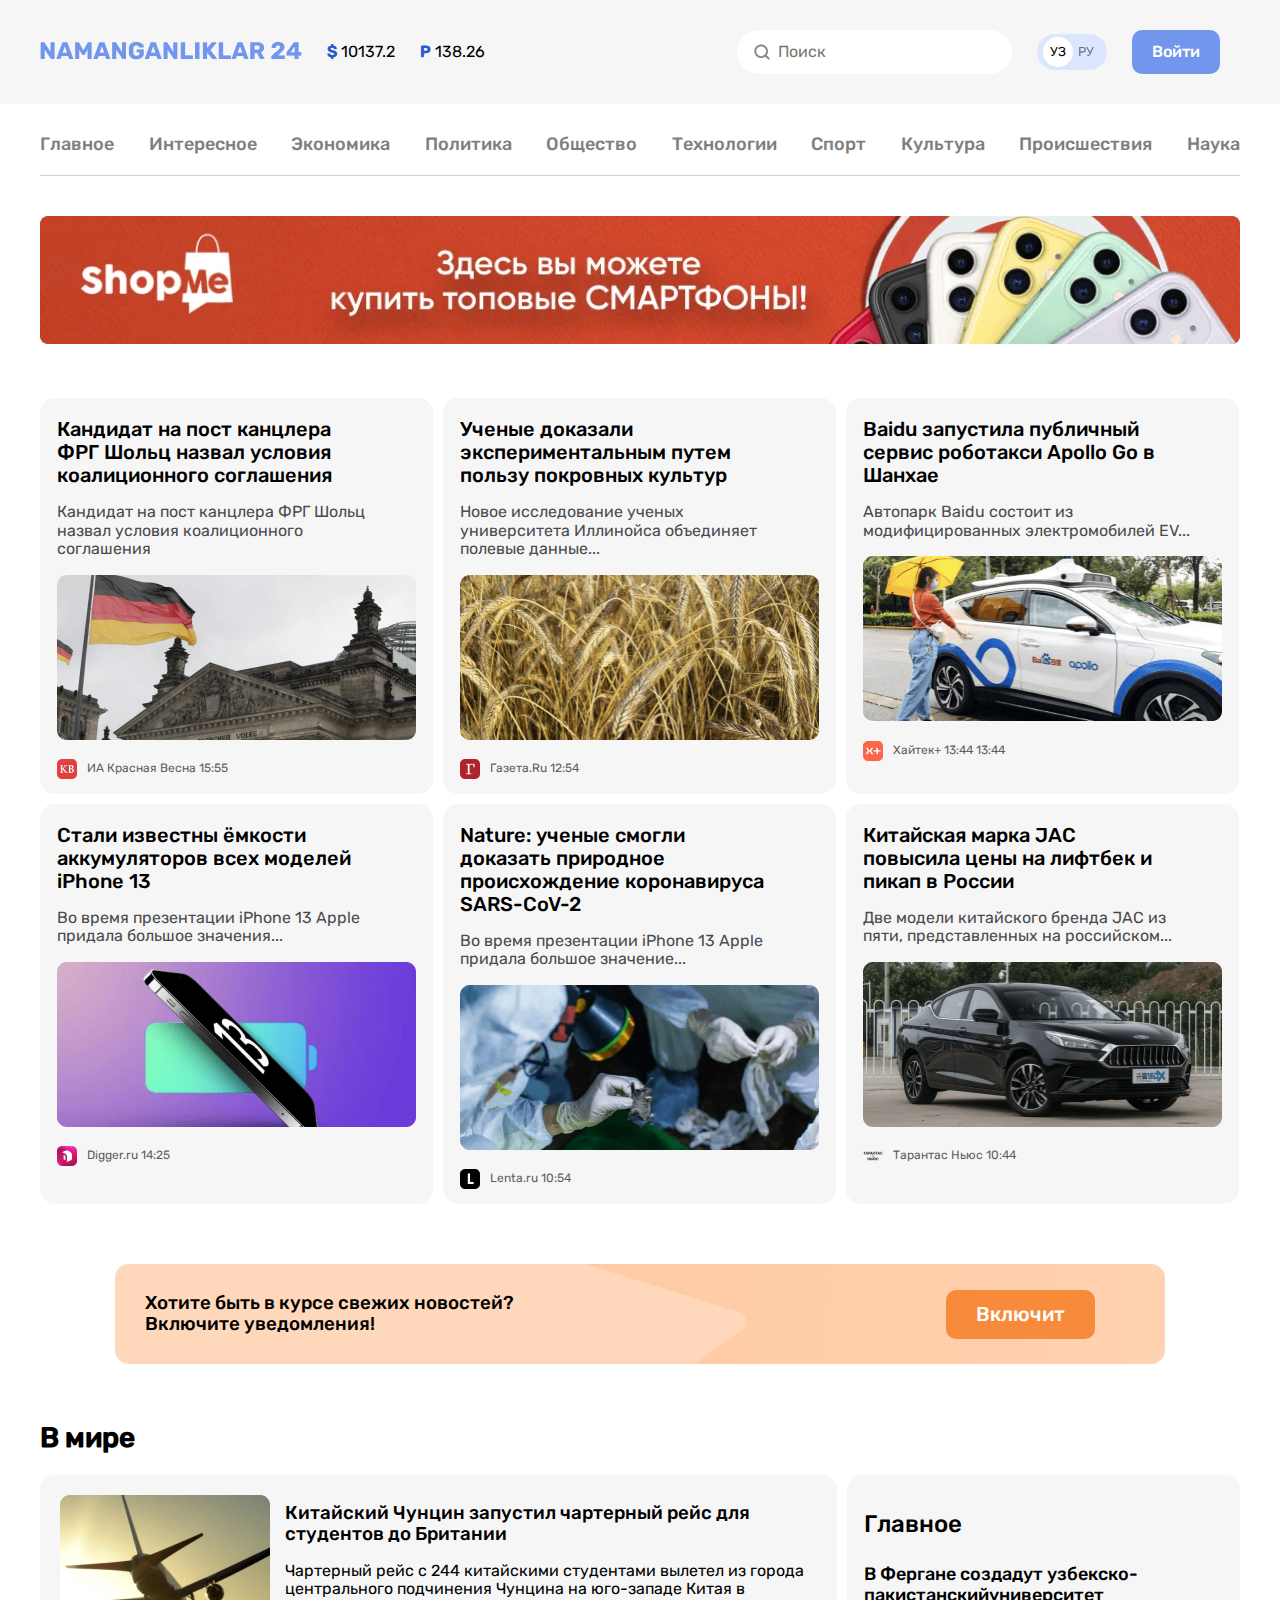
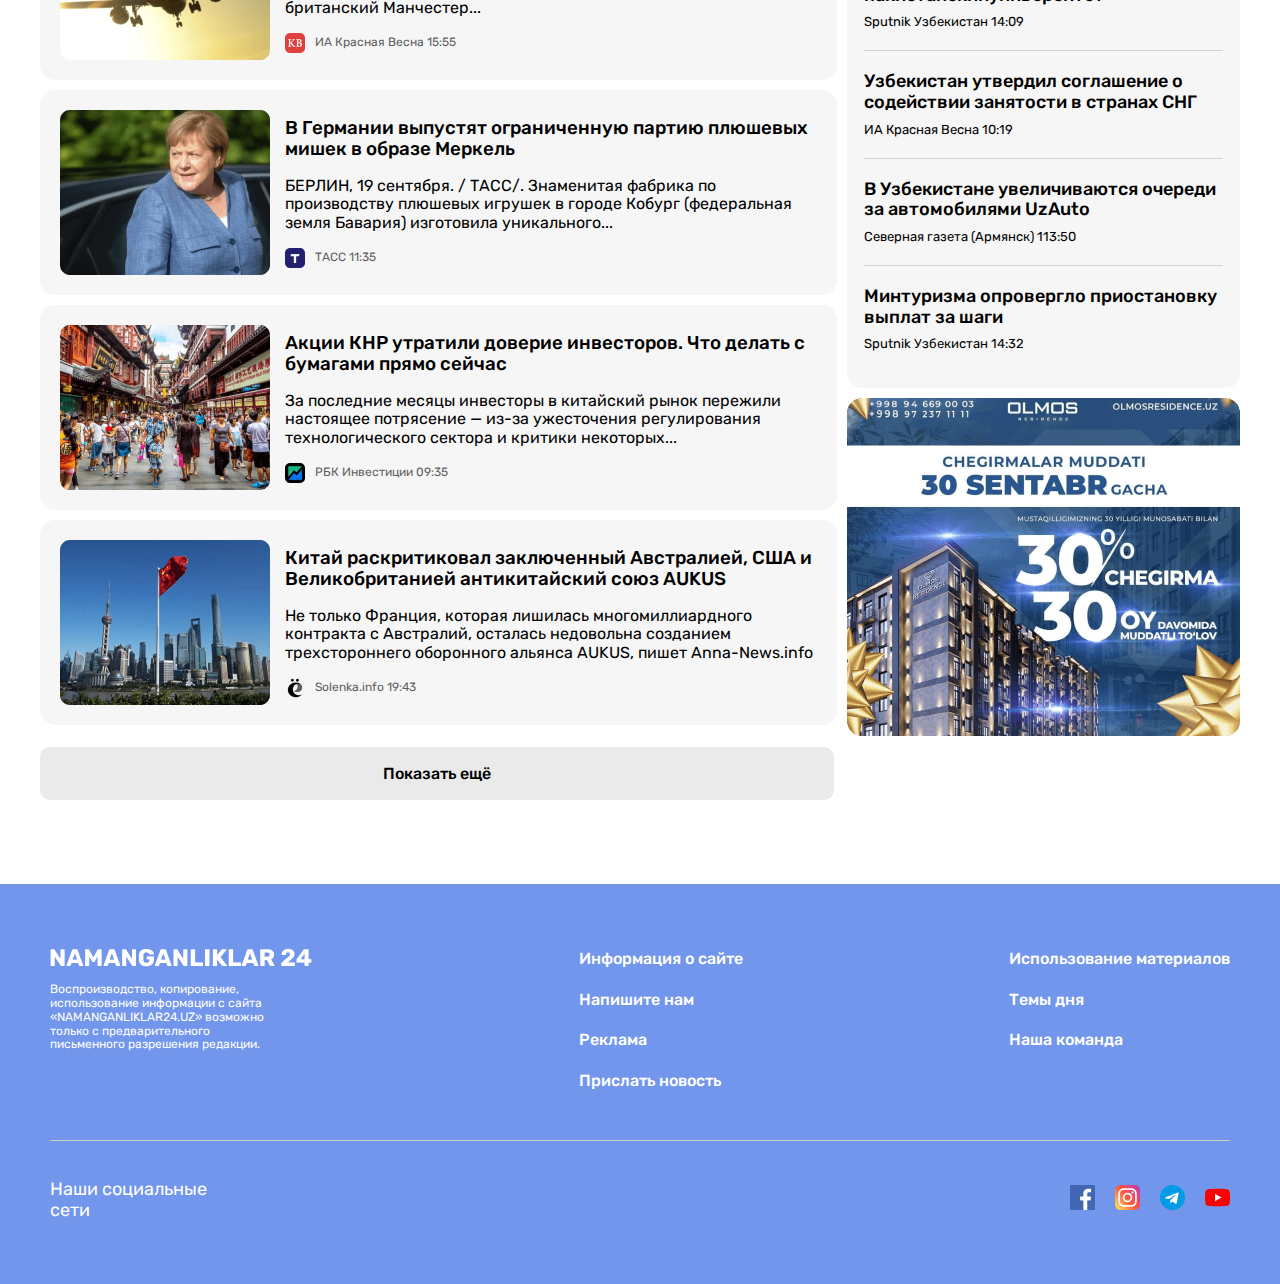
<file: index.html>
<!DOCTYPE html>
<html lang="en">
<head>
    <meta charset="UTF-8">
    <meta http-equiv="X-UA-Compatible" content="IE=edge">
    <meta name="viewport" content="width=device-width, initial-scale=1.0">
    <title> Namanganliklar 24 </title>
    <link rel="stylesheet" href="./css/main.min.css">
    <!-- <link rel="stylesheet" href="./css/normalize.css"> -->
    <!-- <link rel="stylesheet" href="./css/main.css"> -->
</head>

<body>

    <header class="header-wrapper">
        <div class="container">
            <div class="header-top">
               <div class="header-start">
                    <a href="./index.html">
                        <img src="./images/logo.png" alt="Site logo">
                    </a>
                    <ul class="currency-list">
                        <li class="currency-list-item"><span class="currency-list-item-symbol">$</span> 10137.2</li>
                        <li class="currency-list-item"><span class="currency-list-item-symbol">P</span> 138.26</li>
                    </ul>
               </div>
                <div class="header-end">
                    <form action="https://echo.htmlacademy.ru/" method="post" autocomplete="off">
                        <input class="search-input" type="search" name="search_result" aria-label="Search input" placeholder="Поиск">
                    </form>
                    <div class="searchbar-list-item-lang">
                        <span class="lang-uz">УЗ</span>
                        <span class="lang-ru">РУ</span>
                    </div>
                    <a class="header-btn-link" href="#">Войти</a>
                </div>
            </div>
        </div>
    </header>

    <!-- nav start -->

 <main>
       <section>
           <div class="container">
               <ul class="nav-list">
                   <li class="nav-list-item">
                       <a href="index.html">Главное</a>
                   </li>
                   <li class="nav-list-item">
                       <a href="interesting.html">Интересное</a>
                   </li>
                   <li class="nav-list-item">
                       <a href="#">Экономика</a>
                   </li>
                   <li class="nav-list-item">
                       <a href="#">Политика</a>
                   </li>
                   <li class="nav-list-item">
                       <a href="#">Общество</a>
                   </li>
                   <li class="nav-list-item">
                       <a href="#">Технологии</a>
                   </li>
                   <li class="nav-list-item">
                       <a href="#">Спорт</a>
                   </li>
                   <li class="nav-list-item">
                       <a href="#">Культура</a>
                   </li>
                   <li class="nav-list-item">
                       <a href="#">Происшествия</a>
                   </li>
                   <li class="nav-list-item">
                       <a href="#">Наука</a>
                   </li>
               </ul>
               <aside class="shopme">
                   <a href="#" target="blank">
                       <img src="./images/shopme.png"
                        width="1200" 
                        height="128"
                        srcset="./images/shopme.png 1x, ./images/2x/shopme2x.png 2x"
                        alt="Shompe banner">
                   </a>
               </aside>
           </div>
       </section>
    
       
       <!-- News page start -->
    
       <section>
           <div class="container">
               <ul class="news-list">
                   <li class="news-list-item">
                       <h2 class="news-subtilte">Кандидат на пост канцлера ФРГ Шольц назвал условия коалиционного
                           соглашения</h2>
                       <p class="news-list-item-text">Кандидат на пост канцлера ФРГ Шольц назвал условия коалиционного
                           соглашения</p>
                       <img src="./images/flag1x.png" 
                       width="359"
                       height="165"
                       srcset="images/flag1x.png 1x, images/2x/flag2x.png 2x"
                       alt="Germany flag">
                       <div class="news-list-item-end">
                           <p class="news-list-item-bottom-text">ИА Красная Весна 
                               <time datetime="2022-06-21 15:55">15:55</timed>
                           </p>
                       </div>
                   </li>
                   <li class="news-list-item">
                       <h2 class="news-subtilte">Ученые доказали экспериментальным путем пользу покровных культур</h2>
                       <p class="news-list-item-text">Новое исследование ученых университета Иллинойса объединяет полевые данные... </p>
                           <img src="./images/wheat.png" 
                           width="359"
                           height="165"
                           srcset="images/wheat.png 1x, images/2x/wheat2x.png 2x"
                           alt="Wheat">
                       <div class="news-list-item-end wheat">
                           <p class="news-list-item-bottom-text">
                               Газета.Ru  
                               <time datetime="2022-06-21 15:55">12:54</timed>
                           </p>
                       </div>
                   </li>
                   <li class="news-list-item">
                       <h2 class="news-subtilte">Baidu запустила публичный сервис роботакси Apollo Go в Шанхае</h2>
                       <p class="news-list-item-text">Автопарк Baidu состоит из модифицированных электромобилей EV... </p>
                           <img src="./images/car1x.png" 
                           width="359"
                           height="165"
                           srcset="images/car1x.png 1x, images/2x/car2x.png 2x"
                           alt="Appolo car">
                       <div class="news-list-item-end xaytek">
                           <p class="news-list-item-bottom-text">
                               Хайтек+ 13:44 
                               <time datetime="2022-06-21 15:55">13:44</timed>
                           </p>
                       </div>
                   </li>
                   <li class="news-list-item">
                       <h2 class="news-subtilte">Стали известны ёмкости аккумуляторов всех моделей iPhone 13</h2>
                       <p class="news-list-item-text">Во время презентации iPhone 13 Apple придала большое значения...</p>
                           <img src="./images/phone.png" 
                           width="359"
                           height="165"
                           srcset="images/phone.png 1x, images/2x/phone2x.png 2x"
                           alt="iPhone 13">
                       <div class="news-list-item-end digger">
                           <p class="news-list-item-bottom-text">
                               Digger.ru  
                               <time datetime="2022-06-21 15:55">14:25</timed>
                           </p>
                       </div>
                   </li>
                   <li class="news-list-item">
                       <h2 class="news-subtilte">Nature: ученые смогли доказать природное происхождение коронавируса SARS-CoV-2</h2>
                       <p class="news-list-item-text">Во время презентации iPhone 13 Apple придала большое значение...</p>
                           <img src="./images/covid.png" 
                           width="359"
                           height="165"
                           srcset="images/covid.png 1x, images/2x/covid2x.png 2x"
                           alt="Covid 19">
                       <div class="news-list-item-end lenta">
                           <p class="news-list-item-bottom-text">
                               Lenta.ru  
                               <time datetime="2022-06-21 15:55">10:54</timed>
                           </p>
                       </div>
                   </li>
                   <li class="news-list-item">
                       <h2 class="news-subtilte">Китайская марка JAC повысила цены на лифтбек и пикап в России</h2>
                       <p class="news-list-item-text">Две модели китайского бренда JAC из пяти, представленных на российском...</p>
                           <img src="./images/blackcar.png" 
                           width="359"
                           height="165"
                           srcset="images/blackcar.png 1x, images/2x/blackcar2x.png 2x"
                           alt="JAC brend in Russia">
                       <div class="news-list-item-end tarantas">
                           <p class="news-list-item-bottom-text">
                               Тарантас Ньюс  
                               <time datetime="2022-06-21 15:55">10:44</timed>
                           </p>
                       </div>
                   </li>
               </ul>
           </div>
       </section>
    
       <!-- Article start -->
    
       <article>
           <div class="container">
               <div class="article">
                   <div class="article-title">
                       <h3>Хотите быть в курсе свежих новостей? Включите уведомления!</h3>
                   </div>
                   <button class="article-btn js-open-btn" type="button">Включит</button>
               </div>
           </div>
       </article>
    
       <!-- World news -->
    
       <section>
           <div class="container">
               <div class="world">
                   <h2 class="world-title">В мире</h2>
               </div>
               <div class="world-news">
                   <div class="world-news-start">
                       <ul class="world-start-list">
                           <li class="world-start-list-item">
                               <img src="./images/plane.png" 
                               width="210"
                               height="165"
                               srcset="images/plane.png 1x, images/2x/plane2x.png 2x"
                               alt="Plane">
                               <div class="world-sart-item-wrapper">
                                   <a class="world-start-item-link" href="#">
                                       <h3>Китайский Чунцин запустил чартерный рейс для студентов до Британии</h3>
                                   </a>
                                   <p>Чартерный рейс с 244 китайскими студентами вылетел из города центрального подчинения
                                       Чунцина на юго-западе Китая в британский Манчестер...</p>
                                   <div class="news-list-item-end">
                                       <p class="news-list-item-bottom-text">ИА Красная Весна <time
                                               datetime="2022-06-21 15:55">15:55</timed>
                                       </p>
                                   </div>
                               </div>
                           </li>
                           <li class="world-start-list-item">
                               <img src="./images/women.png" 
                               width="210"
                               height="165"
                               srcset="images/women.png 1x, images/2x/women2x.png 2x"
                               alt="Germany toys">
                               <div class="world-sart-item-wrapper">
                                   <a class="world-start-item-link" href="#">
                                       <h3>В Германии выпустят ограниченную партию плюшевых мишек в образе Меркель</h3>
                                   </a>
                                   <p>БЕРЛИН, 19 сентября. / ТАСС/. Знаменитая фабрика по производству плюшевых игрушек в городе Кобург (федеральная земля Бавария) изготовила уникального...</p>
                                   <div class="news-list-item-end tacc">
                                       <p class="news-list-item-bottom-text">ТАСС <time
                                               datetime="2022-06-21 15:55">11:35</timed>
                                       </p>
                                   </div>
                               </div>
                           </li>
                           <li class="world-start-list-item">
                               <img src="./images/people.png" 
                               width="210"
                               height="165"
                               srcset="images/people.png 1x, images/2x/people2x.png 2x"
                               alt="China action">
                               <div class="world-sart-item-wrapper">
                                   <a class="world-start-item-link" href="#">
                                       <h3>Акции КНР утратили доверие инвесторов. Что делать с бумагами прямо сейчас</h3>
                                   </a>
                                   <p>За последние месяцы инвесторы в китайский рынок пережили настоящее потрясение — из-за ужесточения регулирования технологического сектора и критики некоторых...</p>
                                   <div class="news-list-item-end rbk">
                                       <p class="news-list-item-bottom-text">РБК Инвестиции <time
                                               datetime="2022-06-21 15:55">09:35</timed>
                                       </p>
                                   </div>
                               </div>
                           </li>
                           <li class="world-start-list-item">
                               <img src="./images/chinaflag.png" 
                               width="210"
                               height="165"
                               srcset="images/chinaflag.png 1x, images/2x/chinaflag2x.png 2x"
                               alt="China flag">
                               <div class="world-sart-item-wrapper">
                                   <a class="world-start-item-link" href="#">
                                       <h3>Китай раскритиковал заключенный Австралией, США и Великобританией антикитайский союз AUKUS</h3>
                                   </a>
                                   <p>Не только Франция, которая лишилась многомиллиардного контракта с Австралий, осталась недовольна созданием трехстороннего оборонного альянса AUKUS, пишет Anna-News.info</p>
                                   <div class="news-list-item-end solenko">
                                       <p class="news-list-item-bottom-text">Solenka.info <time
                                               datetime="2022-06-21 15:55">19:43</timed>
                                       </p>
                                   </div>
                               </div>
                           </li>
                       </ul>
                       <div class="show-more-wrapper">
                           <a class="show-more" href="#">Показать ещё </a>
                       </div>
                   </div>
                   <div class="world-news-end">
                       <div class="world-news-list-wrapper">
                           <ul class="world-end-list">
                               <h3 class="world-end-list-main-title">Главное</h3>
                               <li class="world-end-list-item">
                                   <h4 class="world-list-item-end-subtitle">В Фергане создадут узбекско-пакистанскийуниверситет</h4>
                                   <p class="world-list-end-text">Sputnik Узбекистан <time datetime="2022-06-26">14:09</time></p>
                               </li>
                               <li class="world-end-list-item">
                                   <h4 class="world-list-item-end-subtitle">Узбекистан утвердил соглашение о содействии занятости в странах СНГ</h4>
                                   <p class="world-list-end-text">ИА Красная Весна  <time datetime="2022-06-26">10:19</time></p>
                               </li>
                               <li class="world-end-list-item">
                                   <h4 class="world-list-item-end-subtitle">В Узбекистане увеличиваются очереди за автомобилями UzAuto</h3>
                                   <p class="world-list-end-text">Северная газета (Армянск)  <time datetime="2022-06-26">113:50</time></p>
                               </li>
                               <li class="world-end-list-item">
                                   <h4 class="world-list-item-end-subtitle">Минтуризма опровергло приостановку выплат за шаги</h3>
                                   <p class="world-list-end-text">Sputnik Узбекистан <time datetime="2022-06-26">14:32</time></p>
                               </li>
                           </ul>
                       </div>
                       <aside class="aside-olmos">
                           <a href="#">
                               <img src="./images//olmosresidence.png" 
                               width="393" 
                               height="338" 
                               srcset="images/olmosresidence.png 1x, images/2x/olmos2x.png 2x"
                               alt="Olmos residence">
                           </a>
                       </aside>
                   </div>
               </div>
           </div>
       </section>
 </main>

    <footer class="footer-wrapper">
        <div class="container">
            <div class="footer">
                <div class="footer-top-item">
                    <div>
                        <a href="index.html">
                            <img src="./images/logo-white.png" alt="">
                        </a>
                        <div class="footer-text-p">
                            <p>Воспроизводство, копирование, использование информации с сайта «NAMANGANLIKLAR24.UZ»
                                возможно только с предварительного письменного разрешения редакции.</p>
                        </div>
                    </div>
                    <ul class="footer-list-start">
                        <li class="footer-list-start-item">
                            <a class="footer-item-link" href="#">Информация о сайте</a>
                        </li>
                        <li class="footer-list-start-item">
                            <a class="footer-item-link" href="contact.html">Напишите нам</a>
                        </li>
                        <li class="footer-list-start-item">
                            <a class="footer-item-link" href="#">Реклама</a>
                        </li>
                        <li class="footer-list-start-item">
                            <a class="footer-item-link" href="#">Прислать новость</a>
                        </li>
                    </ul>
                    <ul class="footer-list-end">
                        <li class="footer-list-end-item">
                            <a class="footer-item-link" href="#">Использование материалов</a>
                        </li>
                        <li class="footer-list-end-item">
                            <a class="footer-item-link" href="#">Темы дня</a>
                        </li>
                        <li class="footer-list-end-item">
                            <a class="footer-item-link" href="#">Наша команда</a>
                        </li>
                    </ul>
                </div>

                <div class="footer-seperator"></div>
                <div class="footer-bottom-item">
                    <div class="copyright-wrapper">
                        <p class="copyright">Наши социальные сети</p>
                    </div>
                    <ul class="footer-list-icon">
                        <li class="footer-list-icon-item">
                            <a href="https://www.facebook.com/" target="blank">
                                <img src="./images/facebook.png" alt="Facebook logo">
                            </a>
                        </li>
                        <li class="footer-list-icon-item">
                            <a href="https://www.twitter.com/" target="blank">
                                <img src="./images/instagram.png" alt="Twitter logo">
                            </a>
                        </li>
                        <li class="footer-list-icon-item">
                            <a href="https://www.instagram.com/" target="blank">
                                <img src="./images/telegram.png" alt="Telegram logo">
                            </a>
                        </li>
                        <li class="footer-list-icon-item">
                            <a href="https://www.instagram.com/" target="blank">
                                <img src="./images/youtube.png" alt="Youtube logo">
                            </a>
                        </li>
                    </ul>
                </div>
            </div>
    </footer>

    <!-- MODAL START -->

    <div class="modal">
        <div class="modal-window">
            <div class="modal-info-wrap">
                <strong class="modal-text">Хотите быть в курсе свежих новостей?  Включите уведомления!</strong>
                <button class="article-btn">Включит </button>
                <button class="close-modal js-close-modal"></button>
            </div>
        </div>
    </div>
    
    <script src="main.js"></script>
</body>
</html>
</file>
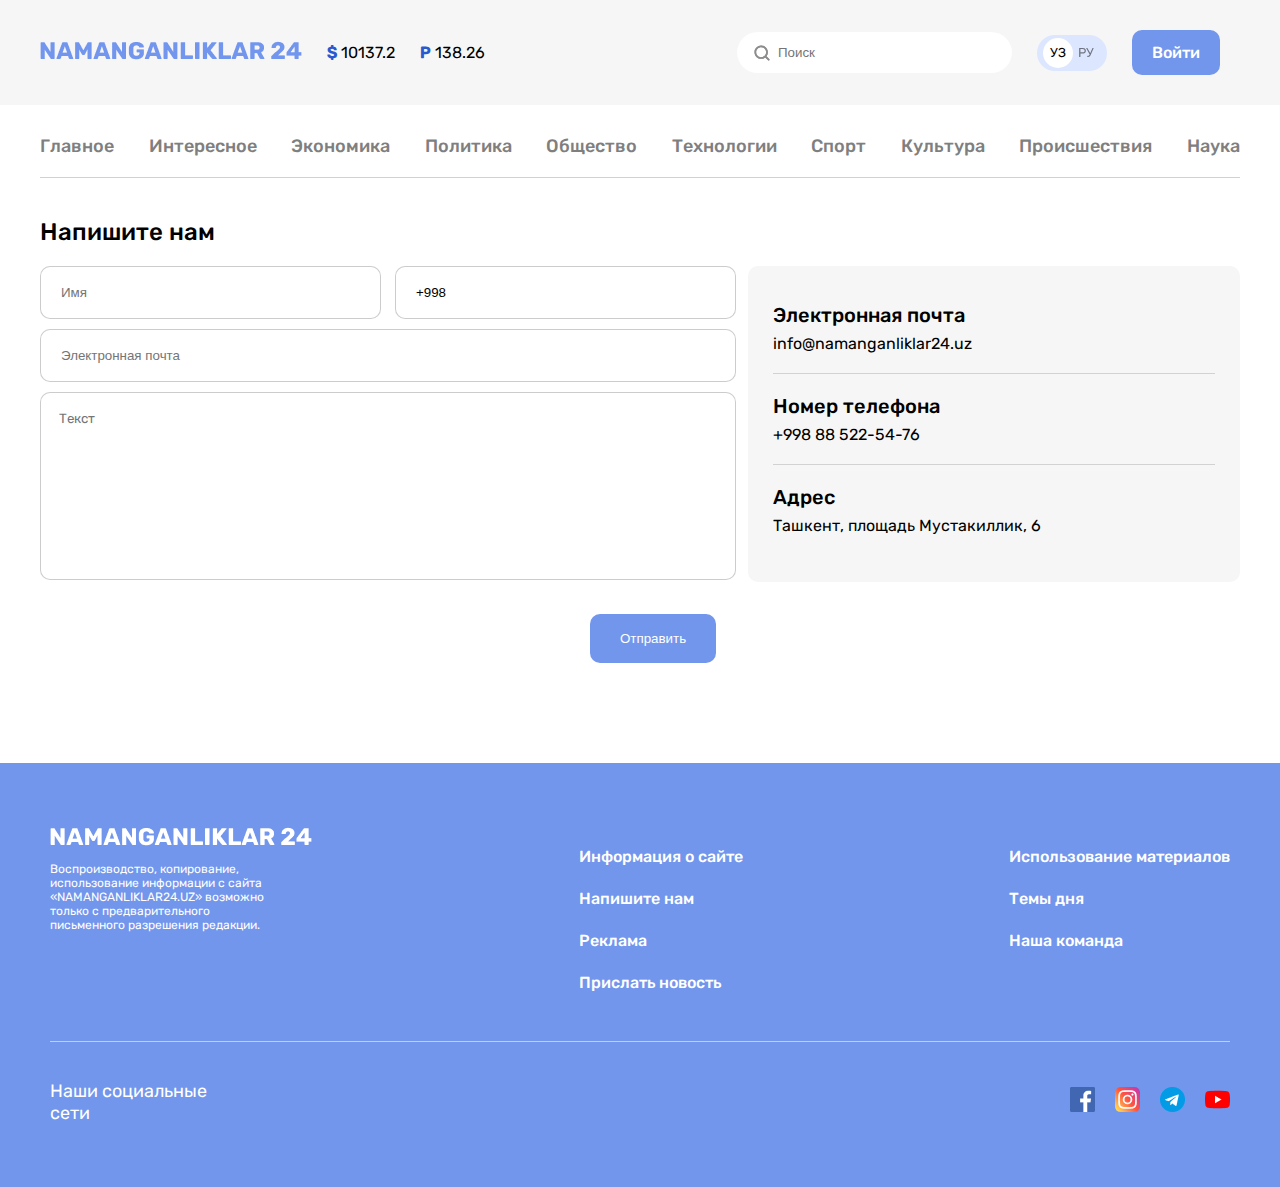
<file: contact.html>
<!DOCTYPE html>
<html lang="en">

<head>
    <meta charset="UTF-8">
    <meta http-equiv="X-UA-Compatible" content="IE=edge">
    <meta name="viewport" content="width=device-width, initial-scale=1.0">
    <title>Contact</title>
    <link rel="stylesheet" href="./css/contact.css">
</head>

<body>
    <header class="header-wrapper">
        <div class="container">
            <div class="header-top">
                <div class="header-start">
                    <a href="./index.html">
                        <img src="./images/logo.png" alt="">
                    </a>
                    <ul class="currency-list">
                        <li class="currency-list-item"><span class="currency-list-item-symbol">$</span> 10137.2</li>
                        <li class="currency-list-item"><span class="currency-list-item-symbol">P</span> 138.26</li>
                    </ul>
                </div>
                <div class="header-end">
                    <form action="https://echo.htmlacademy.ru/" method="post" autocomplete="off">
                        <input class="search-input" type="search" name="search_result" placeholder="Поиск">
                    </form>
                    <div class="searchbar-list-item-lang">
                        <span class="lang-uz">УЗ</span>
                        <span class="lang-ru">РУ</span>
                    </div>
                    <a class="header-btn-link" href="#">Войти</a>
                </div>
            </div>
        </div>
    </header>

    <!-- nav start -->
    <main>
        <section>
            <div class="container">
                <h2 class="visually-hidden">Hello</h2>
                <ul class="nav-list">
                    <li class="nav-list-item">
                        <a href="index.html">Главное</a>
                    </li>
                    <li class="nav-list-item">
                        <a href="interesting.html">Интересное</a>
                    </li>
                    <li class="nav-list-item">
                        <a href="#">Экономика</a>
                    </li>
                    <li class="nav-list-item">
                        <a href="#">Политика</a>
                    </li>
                    <li class="nav-list-item">
                        <a href="#">Общество</a>
                    </li>
                    <li class="nav-list-item">
                        <a href="#">Технологии</a>
                    </li>
                    <li class="nav-list-item">
                        <a href="#">Спорт</a>
                    </li>
                    <li class="nav-list-item">
                        <a href="#">Культура</a>
                    </li>
                    <li class="nav-list-item">
                        <a href="#">Происшествия</a>
                    </li>
                    <li class="nav-list-item">
                        <a href="#">Наука</a>
                    </li>
                </ul>
            </div>
        </section>
                <section>
                    <div class="container">
                        <h2 class="contact-main-title">Напишите нам</h2>
                        <div class="contact-wrapper">
                            <div class="form-wrapper">
                                <form action="https://echo.htmlacademy.ru/" method="post" autocomplete="off">
                                    <input class="contact-input" type="text" name="user_name" minlength="3"
                                        maxlength="30" aria-label="Enter your name" placeholder="Имя" required>
                                    <input class="contact-input input-phone" type="tel" name="phone_number" minlength="13"
                                        maxlength="13" aria-label="Enter your phone number" placeholder="Номер телефона"
                                        value="+998" required>
                                    <input class="contact-input input-email" type="email" name="email"
                                        aria-label="Enter your email" placeholder="Электронная почта" required>
                                    <textarea class="contact-message" name="message" cols="92" rows="10" minlength="5"
                                        maxlength="300" aria-label="Enter message" placeholder="Текст"></textarea>
                                    <button type="submit" class="form-submit">Отправить</button>
                                </form>
                            </div>
                            <ul class="contact-list">
                                <li class="contact-list-item">
                                    <h3 class="contact-item-title">Электронная почта</h3>
                                    <a class="contact-item-link" href="#">info@namanganliklar24.uz</a>
                                </li>
                                <li class="contact-list-item">
                                    <h3 class="contact-item-title">Номер телефона</h3>
                                    <a class="contact-item-link" href="tel:+998885225476">+998 88 522-54-76</a>
                                </li>
                                <li class="contact-list-item">
                                    <address class="contact-address">
                                        <strong class="contact-item-title">Адрес</strong>
                                        <a class="contact-item-link contact-link-end"
                                            href="https://www.google.com/maps/place/6+%D0%9F%D0%BB%D0%BE%D1%89%D0%B0%D0%B4%D1%8C+%D0%9C%D1%83%D1%81%D1%82%D0%B0%D0%BA%D0%B8%D0%BB%D0%BB%D0%B8%D0%BA,+%D0%A2%D0%B0%D1%88%D0%BA%D0%B5%D0%BD%D1%82+100078,+%D0%A3%D0%B7%D0%B1%D0%B5%D0%BA%D0%B8%D1%81%D1%82%D0%B0%D0%BD/data=!4m2!3m1!1s0x38ae8b3d4801cfa7:0xa47963500c773c82?sa=X&ved=2ahUKEwiZioL06ND4AhWm_bsIHTvxByQQ8gF6BAgIEAE">Ташкент,
                                            площадь Мустакиллик, 6 </a>
                                    </address>
                                </li>
                            </ul>
                        </div>
                    </div>
            </section>
    </main>
    <footer class="footer-wrapper">
        <div class="container">
            <div class="footer">
                <div class="footer-top-item">
                    <div>
                        <a href="index.html">
                            <img src="./images/logo-white.png" alt="">
                        </a>
                        <div class="footer-text-p">
                            <p>Воспроизводство, копирование, использование информации с сайта «NAMANGANLIKLAR24.UZ»
                                возможно только с предварительного письменного разрешения редакции.</p>
                        </div>
                    </div>
                    <ul class="footer-list-start">
                        <li class="footer-list-start-item">
                            <a class="footer-item-link" href="#">Информация о сайте</a>
                        </li>
                        <li class="footer-list-start-item">
                            <a class="footer-item-link" href="contact.html">Напишите нам</a>
                        </li>
                        <li class="footer-list-start-item">
                            <a class="footer-item-link" href="#">Реклама</a>
                        </li>
                        <li class="footer-list-start-item">
                            <a class="footer-item-link" href="#">Прислать новость</a>
                        </li>
                    </ul>
                    <ul class="footer-list-end">
                        <li class="footer-list-end-item">
                            <a class="footer-item-link" href="#">Использование материалов</a>
                        </li>
                        <li class="footer-list-end-item">
                            <a class="footer-item-link" href="#">Темы дня</a>
                        </li>
                        <li class="footer-list-end-item">
                            <a class="footer-item-link" href="#">Наша команда</a>
                        </li>
                    </ul>
                </div>

                <div class="footer-seperator"></div>
                <div class="footer-bottom-item">
                    <div class="copyright-wrapper">
                        <p class="copyright">Наши социальные сети</p>
                    </div>
                    <ul class="footer-list-icon">
                        <li class="footer-list-icon-item">
                            <a href="https://www.facebook.com/" target="blank">
                                <img src="./images/facebook.png" alt="Facebook logo">
                            </a>
                        </li>
                        <li class="footer-list-icon-item">
                            <a href="https://www.twitter.com/" target="blank">
                                <img src="./images/instagram.png" alt="Twitter logo">
                            </a>
                        </li>
                        <li class="footer-list-icon-item">
                            <a href="https://www.instagram.com/" target="blank">
                                <img src="./images/telegram.png" alt="Telegram logo">
                            </a>
                        </li>
                        <li class="footer-list-icon-item">
                            <a href="https://www.instagram.com/" target="blank">
                                <img src="./images/youtube.png" alt="Youtube logo">
                            </a>
                        </li>
                    </ul>
                </div>
            </div>
        </div>
    </footer>
</body>

</html>
</file>
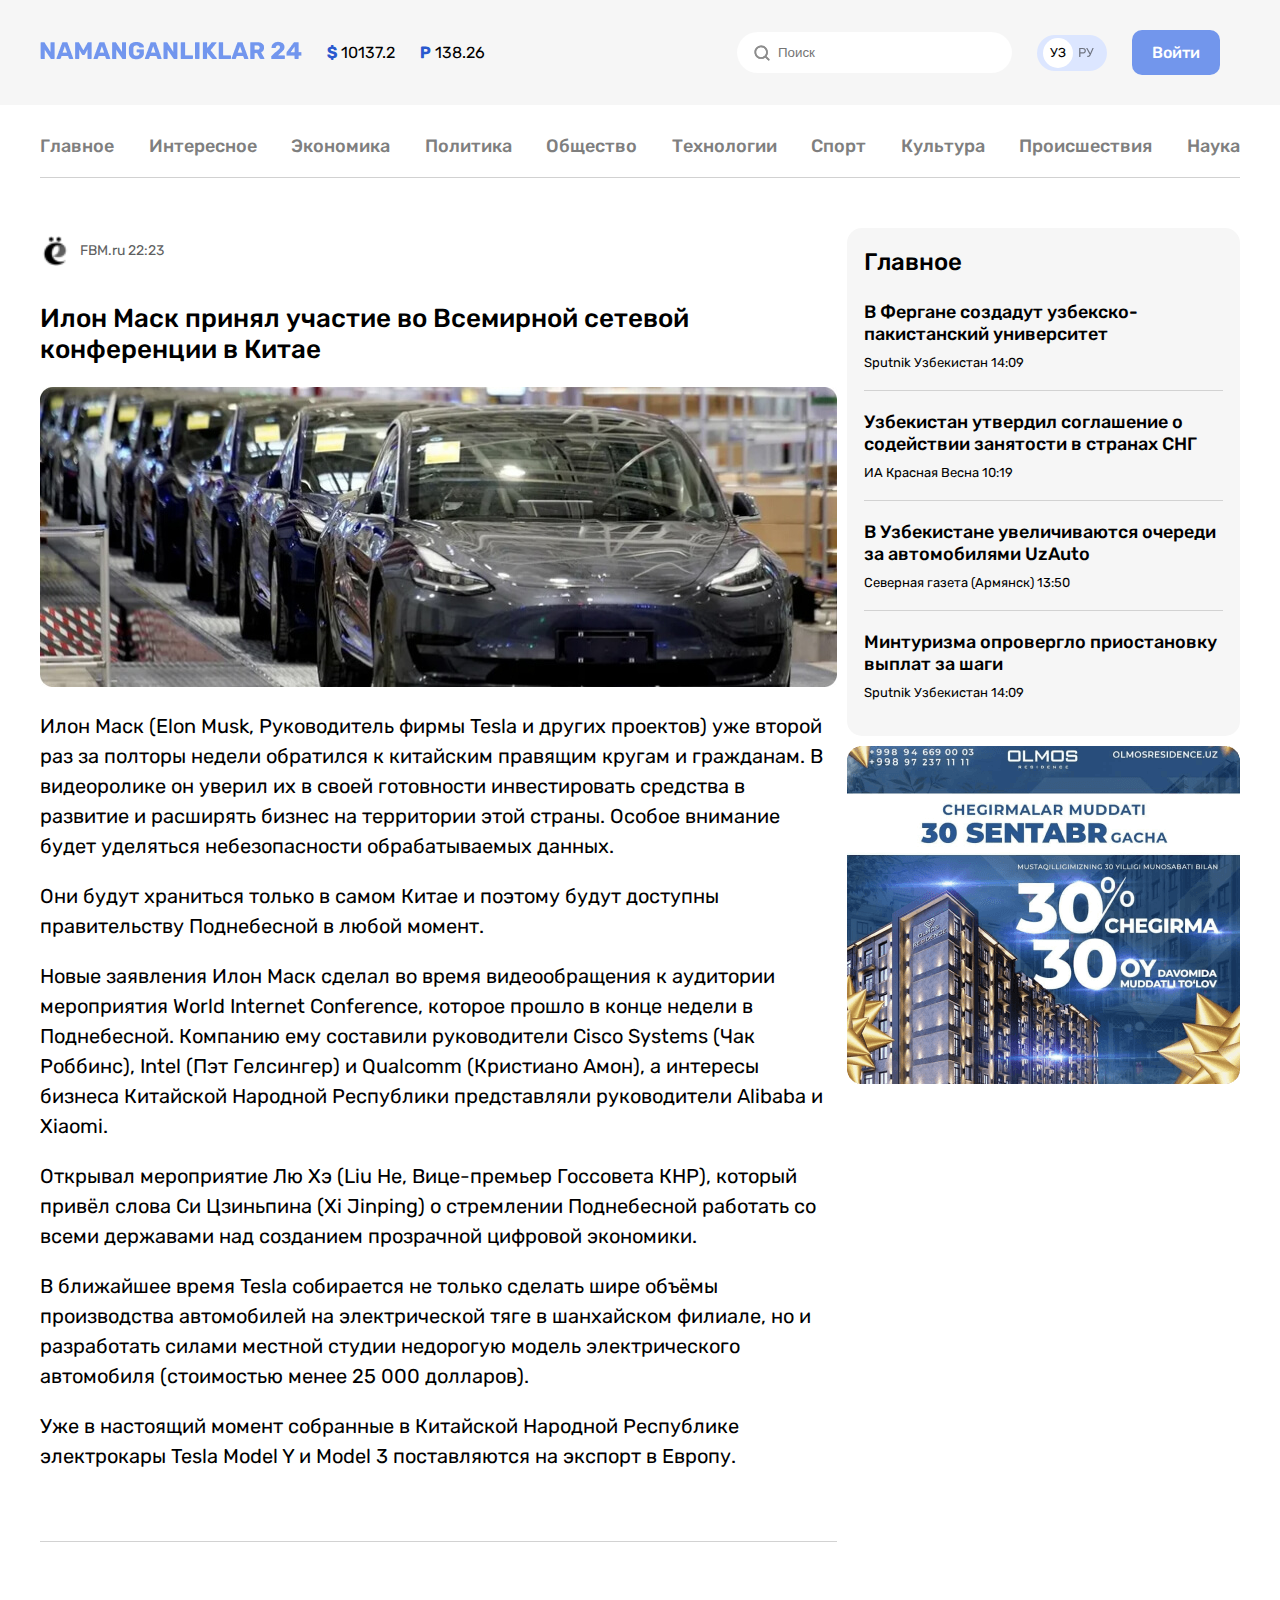
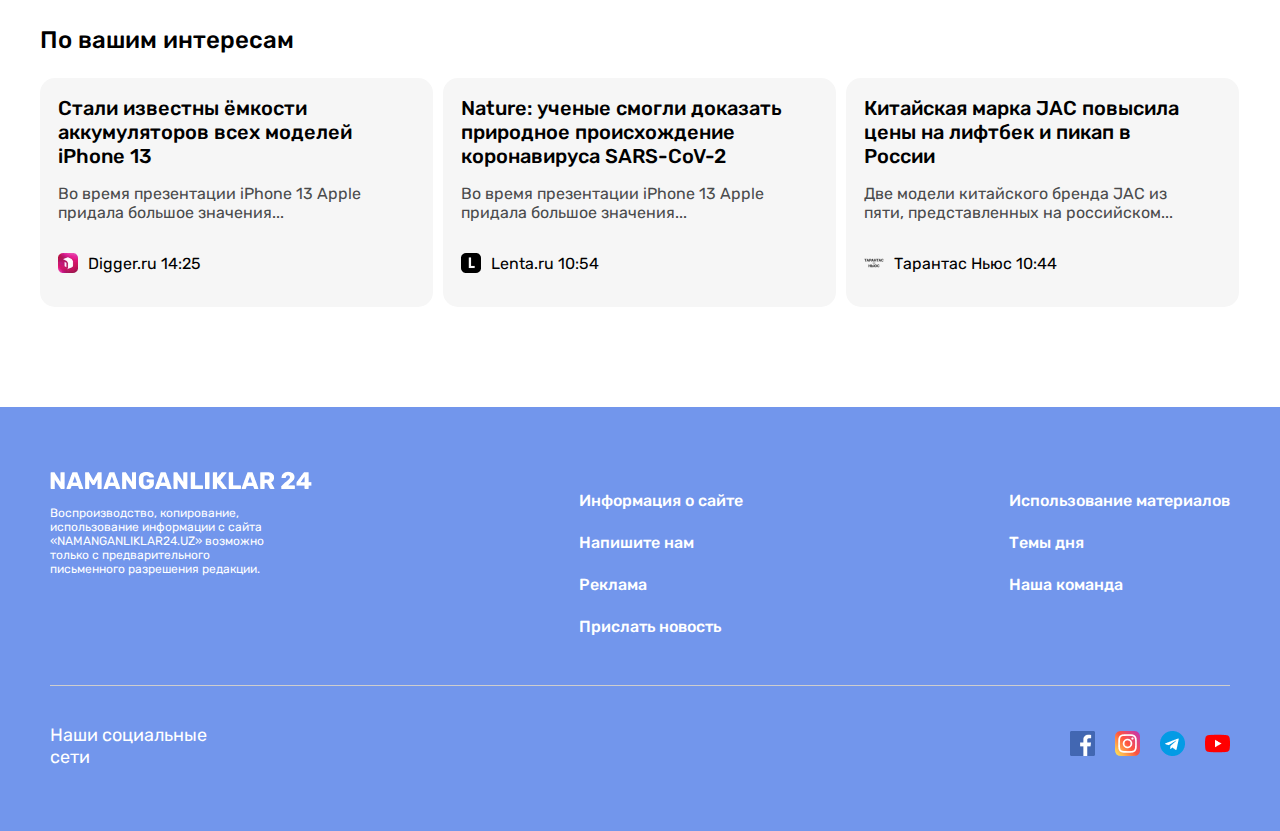
<file: info.html>
<!DOCTYPE html>
<html lang="ru">

<head>
    <meta charset="UTF-8">
    <meta http-equiv="X-UA-Compatible" content="IE=edge">
    <meta name="viewport" content="width=device-width, initial-scale=1.0">
    <title>Document</title>
    <link rel="stylesheet" href="./css/info.css">
</head>

<body>
    <header class="header-wrapper">
        <div class="container">
            <div class="header-top">
                <div class="header-start">
                    <a href="./index.html">
                        <img src="./images/logo.png" alt="">
                    </a>
                    <ul class="currency-list">
                        <li class="currency-list-item"><span class="currency-list-item-symbol">$</span> 10137.2</li>
                        <li class="currency-list-item"><span class="currency-list-item-symbol">P</span> 138.26</li>
                    </ul>
                </div>
                <div class="header-end">
                    <form action="https://echo.htmlacademy.ru/" method="post" autocomplete="off">
                        <input class="search-input" type="search" name="search_result" placeholder="Поиск">
                    </form>
                    <div class="searchbar-list-item-lang">
                        <span class="lang-uz">УЗ</span>
                        <span class="lang-ru">РУ</span>
                    </div>
                    <a class="header-btn-link" href="#">Войти</a>
                </div>
            </div>
        </div>
    </header>

    <!-- nav start -->
    <main>
        <section>
            <div class="container">
                <h2 class="visually-hidden">Heading</h2>
                <ul class="nav-list">
                    <li class="nav-list-item">
                        <a href="index.html">Главное</a>
                    </li>
                    <li class="nav-list-item">
                        <a href="interesting.html">Интересное</a>
                    </li>
                    <li class="nav-list-item">
                        <a href="#">Экономика</a>
                    </li>
                    <li class="nav-list-item">
                        <a href="#">Политика</a>
                    </li>
                    <li class="nav-list-item">
                        <a href="#">Общество</a>
                    </li>
                    <li class="nav-list-item">
                        <a href="#">Технологии</a>
                    </li>
                    <li class="nav-list-item">
                        <a href="#">Спорт</a>
                    </li>
                    <li class="nav-list-item">
                        <a href="#">Культура</a>
                    </li>
                    <li class="nav-list-item">
                        <a href="#">Происшествия</a>
                    </li>
                    <li class="nav-list-item">
                        <a href="#">Наука</a>
                    </li>
                </ul>
            </div>
        </section>
        <section>
            <div class="container">
                <div class="info">
                    <div class="info-start">
                        <div class="logo-wrapper">
                            <p class="logo">FBM.ru <time datetime="2022-06-29 22:23">22:23</time></p>
                        </div>
                        <h2 class="info-title">Илон Маск принял участие во Всемирной сетевой конференции в Китае</h2>
                        <img src="./images/teslacar.jpg"
                            srcset="./images/teslacar.jpg 1x , ./images/2x/teslacar@2x.jpg 2x"
                            alt="This is tesla cars">
                            <p class="info-text">Илон Маск (Elon Musk, Руководитель фирмы Tesla и других проектов) уже второй раз за полторы недели обратился к китайским правящим кругам и гражданам. В видеоролике он уверил их в своей готовности инвестировать средства в развитие и расширять бизнес на территории этой страны. Особое внимание будет уделяться небезопасности обрабатываемых данных. </p>
                            <p class="info-text">Они будут храниться только в самом Китае и поэтому будут доступны правительству Поднебесной в любой момент.</p>
                            <p class="info-text">Новые заявления Илон Маск сделал во время видеообращения к аудитории мероприятия World Internet Conference, которое прошло в конце недели в Поднебесной. Компанию ему составили руководители Cisco Systems (Чак Роббинс), Intel (Пэт Гелсингер) и Qualcomm (Кристиано Амон), а интересы бизнеса Китайской Народной Республики представляли руководители Alibaba и Xiaomi. </p>
                            <p class="info-text">Открывал мероприятие Лю Хэ (Liu He, Вице-премьер Госсовета КНР), который привёл слова Си Цзиньпина (Xi Jinping) о стремлении Поднебесной работать со всеми державами над созданием прозрачной цифровой экономики.</p>
                            <p class="info-text">В ближайшее время Tesla собирается не только сделать шире объёмы производства автомобилей на электрической тяге в шанхайском филиале, но и разработать силами местной студии недорогую модель электрического автомобиля (стоимостью менее 25 000 долларов).</p>
                            <p class="info-text"> Уже в настоящий момент собранные в Китайской Народной Республике электрокары Tesla Model Y и Model 3 поставляются на экспорт в Европу.</p>
                    </div>
                    <div class="world-news-end">
                        <div class="world-news-list-wrapper">
                          <h2 class="world-list-item-end-title">Главное</h2>
                            <ul class="world-end-list">
                                  <li class="world-end-list-item">
                                      <h3 class="world-list-item-end-subtitle">В Фергане создадут узбекско-пакистанский
                                          университет</h3>
                                      <p class="world-list-end-text">Sputnik Узбекистан <time>14:09</time></p>
                                  </li>
                                  <li class="world-end-list-item">
                                      <h3 class="world-list-item-end-subtitle">Узбекистан утвердил соглашение о содействии занятости в странах СНГ</h3>
                                      <p class="world-list-end-text">ИА Красная Весна <time> 10:19</time></p>
                                  </li>
                                  <li class="world-end-list-item">
                                      <h3 class="world-list-item-end-subtitle">В Узбекистане увеличиваются очереди за автомобилями UzAuto</h3>
                                      <p class="world-list-end-text">Северная газета (Армянск) <time>13:50</time></p>
                                  </li>
                                  <li class="world-end-list-item">
                                      <h3 class="world-list-item-end-subtitle">Минтуризма опровергло приостановку выплат за шаги</h3>
                                      <p class="world-list-end-text">Sputnik Узбекистан <time>14:09</time></p>
                                  </li>
                              </ul>
                        </div>
                        <aside class="aside-olmos">
                            <a href="#">
                                <img src="./images/olmosresidence.png" alt="Olmos residence">
                            </a>
                        </aside>
                    </div>
                </div>
            </div>
        </section>
        <section>
            <div class="container">
                <div class="your-interest">
                    <h3 class="your-interest-title">По вашим интересам</h3>
                    <ul class="your-interest-list">
                        <li class="your-interest-list-item">
                            <h4 class="interest-subtitle">Стали известны ёмкости аккумуляторов всех моделей iPhone 13</h4>
                            <p class="interest-text">Во время презентации iPhone 13 Apple придала большое значения...</p>
                            <div class="interest-logo-wrapper">
                                <p>Digger.ru <time datetime="2022-06-30 14:25"> 14:25</time></p>
                            </div>
                        </li>
                        <li class="your-interest-list-item">
                            <h4 class="interest-subtitle">Nature: ученые смогли доказать природное происхождение коронавируса SARS-CoV-2</h4>
                            <p class="interest-text">Во время презентации iPhone 13 Apple придала большое значения...</p>
                            <div class="interest-logo-wrapper lenta">
                                <p>Lenta.ru <time datetime="2022-06-30 10:54">10:54</time></p>
                            </div>
                        </li>
                        <li class="your-interest-list-item">
                            <h4 class="interest-subtitle">Китайская марка JAC повысила цены на лифтбек и пикап в России</h4>
                            <p class="interest-text">Две модели китайского бренда JAC из пяти, представленных на российском...</p>
                            <div class="interest-logo-wrapper tarantas">
                                <p>Тарантас Ньюс <time datetime="2022-06-30 10:44">10:44</time></p>
                            </div>
                        </li>
                    </ul>
                </div>  
            </div>
        </section>
    </main>

    <footer class="footer-wrapper">
        <div class="container">
            <div class="footer">
                <div class="footer-top-item">
                    <div>
                        <a href="index.html">
                            <img src="./images/logo-white.png" alt="">
                        </a>
                        <div class="footer-text-p">
                            <p>Воспроизводство, копирование, использование информации с сайта «NAMANGANLIKLAR24.UZ»
                                возможно только с предварительного письменного разрешения редакции.</p>
                        </div>
                    </div>
                    <ul class="footer-list-start">
                        <li class="footer-list-start-item">
                            <a class="footer-item-link" href="#">Информация о сайте</a>
                        </li>
                        <li class="footer-list-start-item">
                            <a class="footer-item-link" href="contact.html">Напишите нам</a>
                        </li>
                        <li class="footer-list-start-item">
                            <a class="footer-item-link" href="#">Реклама</a>
                        </li>
                        <li class="footer-list-start-item">
                            <a class="footer-item-link" href="#">Прислать новость</a>
                        </li>
                    </ul>
                    <ul class="footer-list-end">
                        <li class="footer-list-end-item">
                            <a class="footer-item-link" href="#">Использование материалов</a>
                        </li>
                        <li class="footer-list-end-item">
                            <a class="footer-item-link" href="#">Темы дня</a>
                        </li>
                        <li class="footer-list-end-item">
                            <a class="footer-item-link" href="#">Наша команда</a>
                        </li>
                    </ul>
                </div>

                <div class="footer-seperator"></div>
                <div class="footer-bottom-item">
                    <div class="copyright-wrapper">
                        <p class="copyright">Наши социальные сети</p>
                    </div>
                    <ul class="footer-list-icon">
                        <li class="footer-list-icon-item">
                            <a href="https://www.facebook.com/" target="blank">
                                <img src="./images/facebook.png" alt="Facebook logo">
                            </a>
                        </li>
                        <li class="footer-list-icon-item">
                            <a href="https://www.twitter.com/" target="blank">
                                <img src="./images/instagram.png" alt="Twitter logo">
                            </a>
                        </li>
                        <li class="footer-list-icon-item">
                            <a href="https://www.instagram.com/" target="blank">
                                <img src="./images/telegram.png" alt="Telegram logo">
                            </a>
                        </li>
                        <li class="footer-list-icon-item">
                            <a href="https://www.instagram.com/" target="blank">
                                <img src="./images/youtube.png" alt="Youtube logo">
                            </a>
                        </li>
                    </ul>
                </div>
            </div>
    </footer>
</body>

</html>
</file>
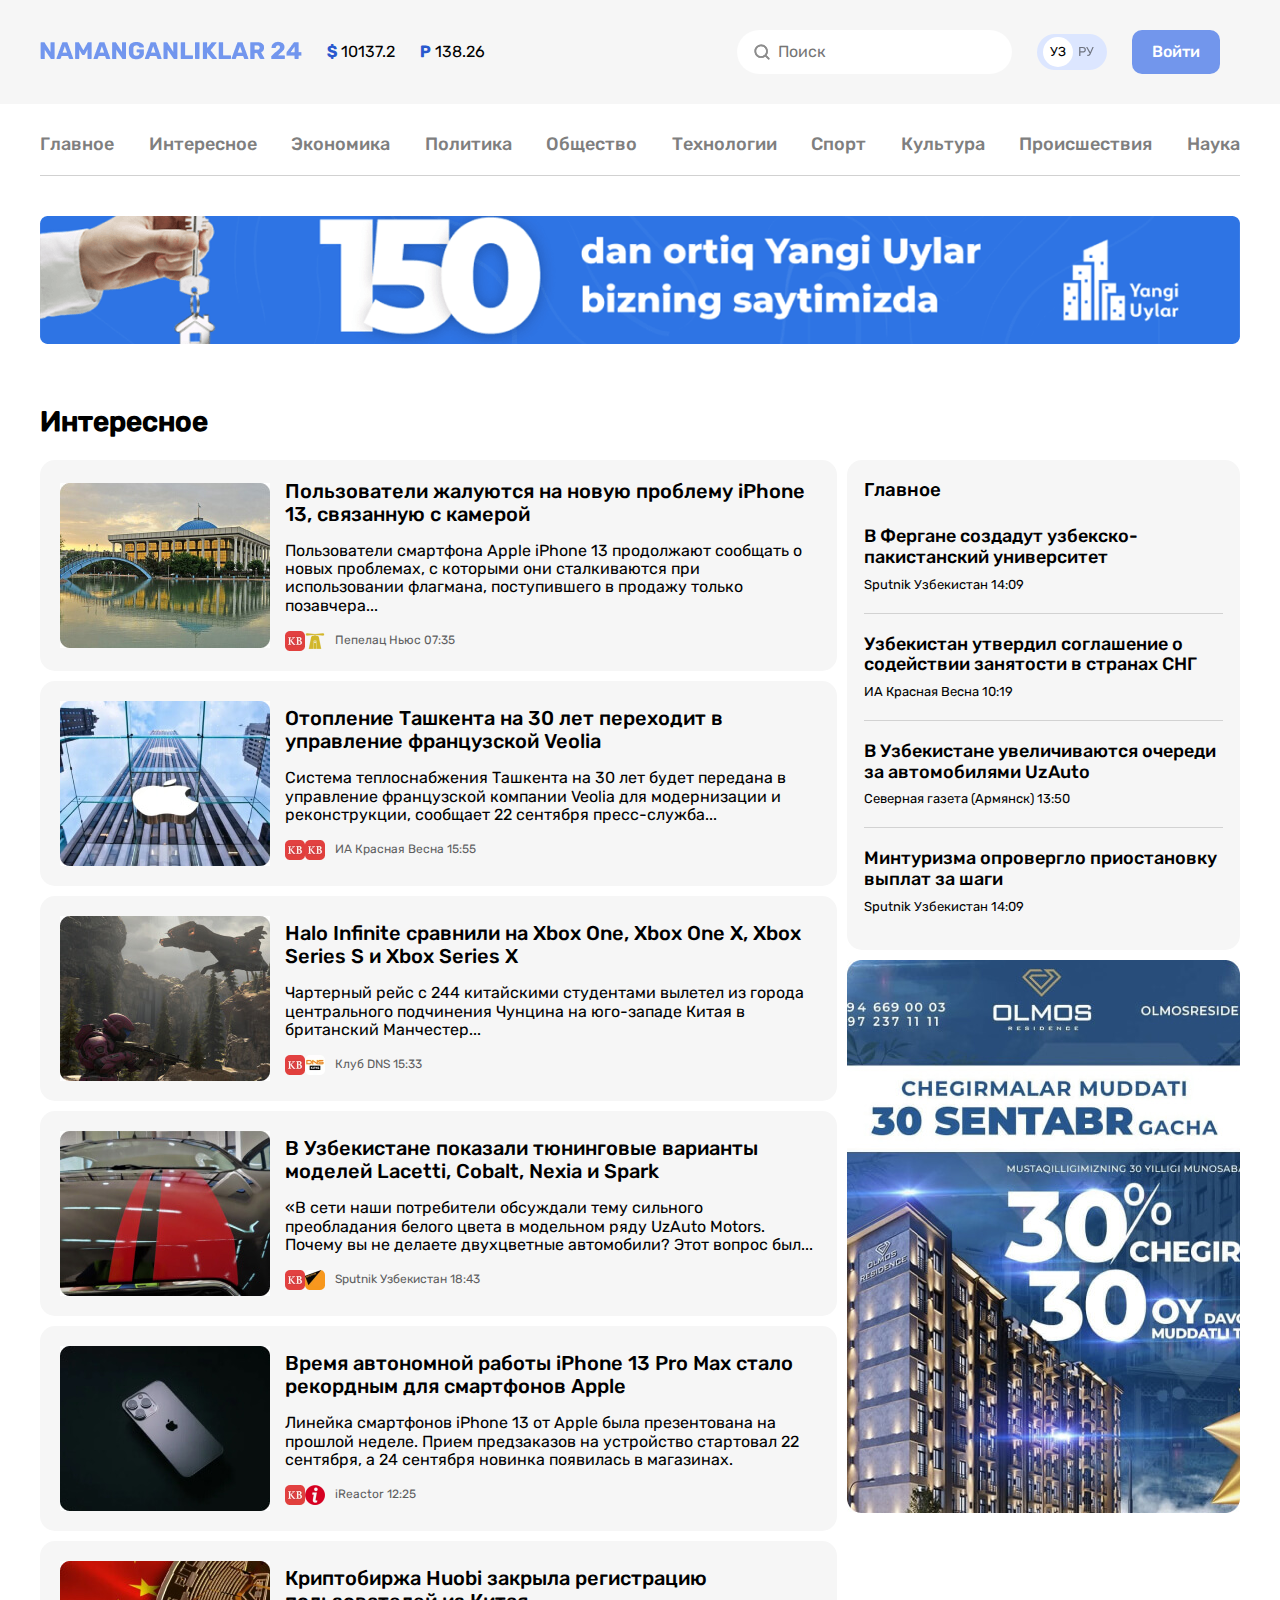
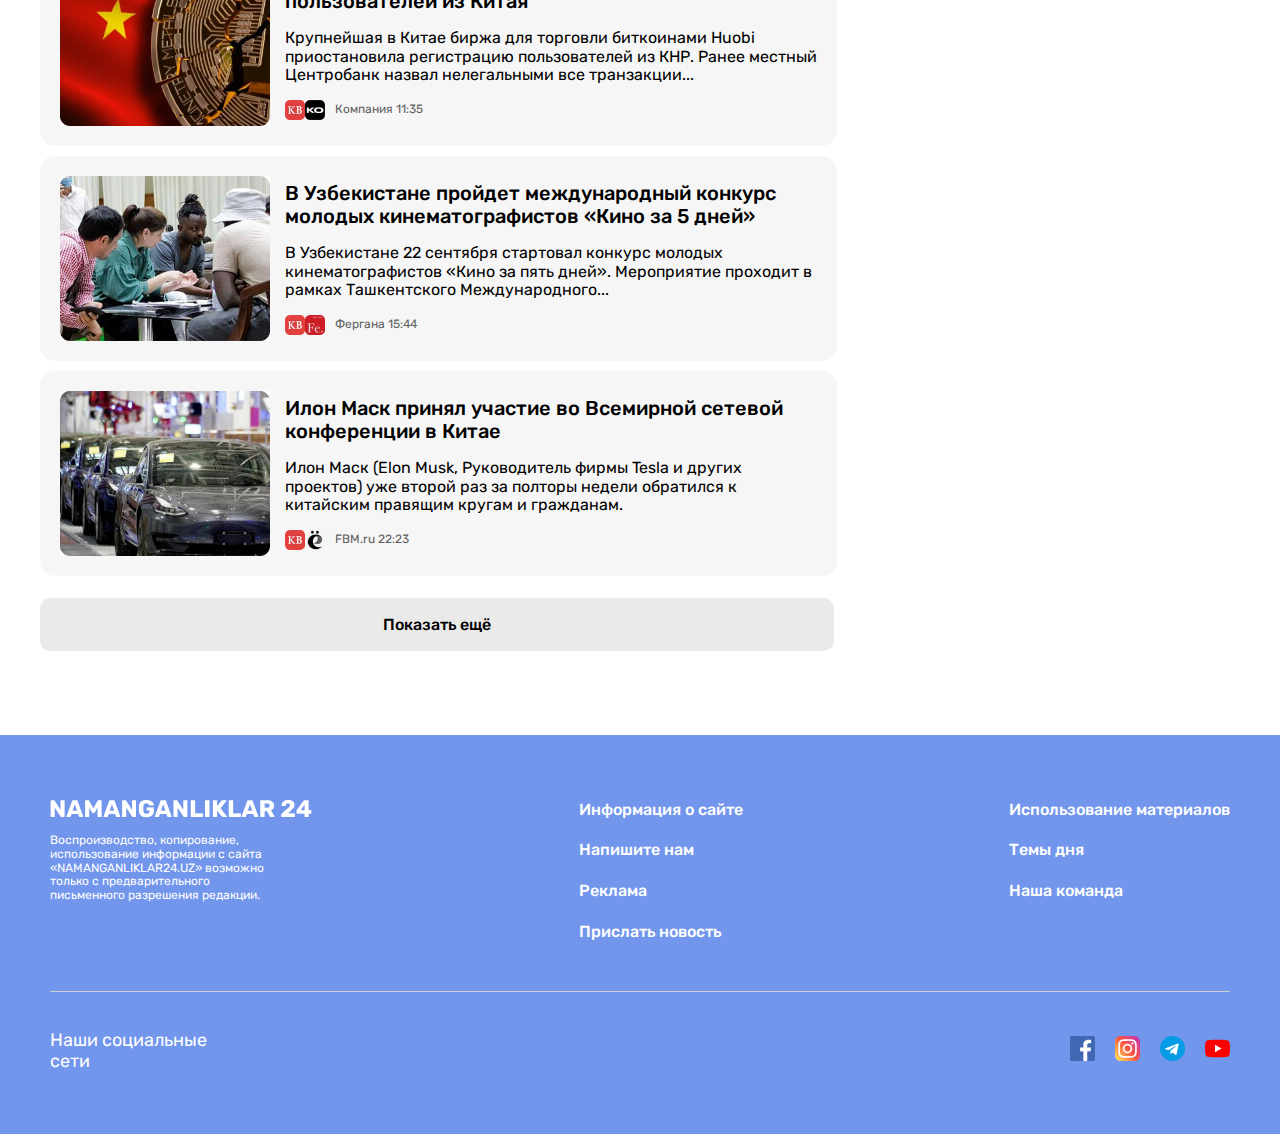
<file: interesting.html>
<!DOCTYPE html>
<html lang="en">

<head>
    <meta charset="UTF-8">
    <meta http-equiv="X-UA-Compatible" content="IE=edge">
    <meta name="viewport" content="width=device-width, initial-scale=1.0">
    <title> Namanganliklar 24 </title>
    <link rel="stylesheet" href="css/main.min.css">
    <!-- <link rel="stylesheet" href="css/normalize.css"> -->
    <!-- <link rel="stylesheet" href="./css//main.css"> -->
</head>

<body>

    <header class="header-wrapper">
        <div class="container">
            <div class="header-top">
                <div class="header-start">
                    <a href="./index.html">
                        <img src="./images/logo.png" alt="">
                    </a>
                    <ul class="currency-list">
                        <li class="currency-list-item"><span class="currency-list-item-symbol">$</span> 10137.2</li>
                        <li class="currency-list-item"><span class="currency-list-item-symbol">P</span> 138.26</li>
                    </ul>
                </div>
                <div class="header-end">
                    <form action="https://echo.htmlacademy.ru/" method="post" autocomplete="off">
                        <input class="search-input" type="search" name="search_result" aria-label="Search-input"
                            placeholder="Поиск">
                    </form>
                    <div class="searchbar-list-item-lang">
                        <span class="lang-uz">УЗ</span>
                        <span class="lang-ru">РУ</span>
                    </div>
                    <a class="header-btn-link" href="#">Войти</a>
                </div>
            </div>
        </div>
    </header>

    <!-- nav start -->

    <section>
        <div class="container">
            <ul class="nav-list">
                <li class="nav-list-item">
                    <a href="index.html">Главное</a>
                </li>
                <li class="nav-list-item">
                    <a href="interesting.html">Интересное</a>
                </li>
                <li class="nav-list-item">
                    <a href="#">Экономика</a>
                </li>
                <li class="nav-list-item">
                    <a href="#">Политика</a>
                </li>
                <li class="nav-list-item">
                    <a href="#">Общество</a>
                </li>
                <li class="nav-list-item">
                    <a href="#">Технологии</a>
                </li>
                <li class="nav-list-item">
                    <a href="#">Спорт</a>
                </li>
                <li class="nav-list-item">
                    <a href="#">Культура</a>
                </li>
                <li class="nav-list-item">
                    <a href="#">Происшествия</a>
                </li>
                <li class="nav-list-item">
                    <a href="#">Наука</a>
                </li>
            </ul>
            <aside class="shopme">
                <a href="#" target="blank">
                    <img src="./images/shop-me.png" width="1200" height="128"
                        srcset="./images/shop-me.png 1x, ./images/retina/retina-shop.png 2x" alt="Shompe banner">
                </a>
            </aside>
        </div>
    </section>

    <!-- News page start -->



    <!-- World news -->

    <section>
        <div class="container">
            <div class="world">
                <h2 class="world-title">Интересное</h2>
            </div>
            <div class="world-news">
                <div class="world-news-start">
                    <ul class="world-start-list">
                        <li class="world-start-list-item">
                            <img src="./images/tashkent.jpg" width="210" height="165"
                                srcset="./images/tashkent.jpg 1x, ./images/retina/tashkent-retina.jpg 2x"
                                alt="Tashkent">
                            <div class="world-sart-item-wrapper">
                                <a class="world-start-item-link" href="#">
                                    <h3 class="world-start-item-heading">Пользователи жалуются на новую проблему iPhone
                                        13, связанную с камерой</h3>
                                </a>
                                <p>Пользователи смартфона Apple iPhone 13 продолжают сообщать о новых проблемах, с
                                    которыми они сталкиваются при использовании флагмана, поступившего в продажу только
                                    позавчера...</p>
                                <div class="news-list-item-end">
                                    <img src="./images/small-icon.png" alt="Template text">
                                    <p class="news-list-item-bottom-text">Пепелац Ньюс <time
                                            datetime="2022-06-21 07:35">07:35</timed>
                                    </p>
                                </div>
                            </div>
                        </li>
                        <li class="world-start-list-item">
                            <img src="./images/iphone.jpg" width="210" height="165"
                                srcset="./images/iphone.jpg 1x, ./images/retina/iphone-retina.jpg 2x"
                                alt="Apple company">
                            <div class="world-sart-item-wrapper">
                                <a class="world-start-item-link" href="#">
                                    <h3 class="world-start-item-heading">Отопление Ташкента на 30 лет переходит в
                                        управление французской Veolia</h3>
                                </a>
                                <p>Система теплоснабжения Ташкента на 30 лет будет передана в управление французской
                                    компании Veolia для модернизации и реконструкции, сообщает 22 сентября
                                    пресс-служба...</p>
                                <div class="news-list-item-end">
                                    <img src="./images/flagin.png" alt="IA icon">
                                    <p class="news-list-item-bottom-text">ИА Красная Весна <time
                                            datetime="2022-06-21 15:55">15:55</timed>
                                    </p>
                                </div>
                            </div>
                        </li>
                        <li class="world-start-list-item">
                            <img src="./images/games.jpg" width="210" height="165"
                                srcset="./images/games.jpg 1x, ./images/retina/games-retina.jpg 2x" alt="Halo Infinite">
                            <div class="world-sart-item-wrapper">
                                <a class="world-start-item-link" href="#">
                                    <h3 class="world-start-item-heading">Halo Infinite сравнили на Xbox One, Xbox One X,
                                        Xbox Series S и Xbox Series X</h3>
                                </a>
                                <p>Чартерный рейс с 244 китайскими студентами вылетел из города центрального подчинения
                                    Чунцина на юго-западе Китая в британский Манчестер...
                                </p>
                                <div class="news-list-item-end">
                                    <img src="./images/small-icon1.png" alt="Klub DNS icon">
                                    <p class="news-list-item-bottom-text">Клуб DNS <time
                                            datetime="2022-06-21 15:33">15:33</timed>
                                    </p>
                                </div>
                            </div>
                        </li>
                        <li class="world-start-list-item">
                            <img src="./images/car.jpg" width="210" height="165"
                                srcset="./images/car.jpg 1x, ./images/retina/car-retina.png 2x" alt="GM news">
                            <div class="world-sart-item-wrapper">
                                <a class="world-start-item-link" href="#">
                                    <h3 class="world-start-item-heading">В Узбекистане показали тюнинговые варианты
                                        моделей Lacetti, Cobalt, Nexia и Spark</h3>
                                </a>
                                <p>«В сети наши потребители обсуждали тему сильного преобладания белого цвета в
                                    модельном ряду UzAuto Motors. Почему вы не делаете двухцветные автомобили? Этот
                                    вопрос был...</p>
                                <div class="news-list-item-end">
                                    <img src="./images/small-icon2.png" alt="Sputnik Uzbekistan">
                                    <p class="news-list-item-bottom-text">Sputnik Узбекистан <time
                                            datetime="2022-06-21 15:55"> 18:43</timed>
                                    </p>
                                </div>
                            </div>
                        </li>
                        <li class="world-start-list-item">
                            <img src="./images/iphone13.jpg" width="210" height="165"
                                srcset="./images/iphone13.jpg 1x, ./images/retina/iphone13-retina.jpg 2x" alt="GM news">
                            <div class="world-sart-item-wrapper">
                                <a class="world-start-item-link" href="#">
                                    <h3 class="world-start-item-heading">Время автономной работы iPhone 13 Pro Max стало
                                        рекордным для смартфонов Apple</h3>
                                </a>
                                <p>Линейка смартфонов iPhone 13 от Apple была презентована на прошлой неделе. Прием
                                    предзаказов на устройство стартовал 22 сентября, а 24 сентября новинка появилась в
                                    магазинах.</p>
                                <div class="news-list-item-end">
                                    <img src="./images/small-icon3.png" alt="iReactor icon">
                                    <p class="news-list-item-bottom-text">iReactor <time
                                            datetime="2022-06-21 15:55">12:25</timed>
                                    </p>
                                </div>
                            </div>
                        </li>
                        <li class="world-start-list-item">
                            <img src="./images/china.jpg" width="210" height="165"
                                srcset="./images/china.jpg 1x, ./images/retina/china-retina.jpg 2x" alt="GM news">
                            <div class="world-sart-item-wrapper">
                                <a class="world-start-item-link" href="#">
                                    <h3 class="world-start-item-heading">Криптобиржа Huobi закрыла регистрацию
                                        пользователей из Китая</h3>
                                </a>
                                <p>Крупнейшая в Китае биржа для торговли биткоинами Huobi приостановила регистрацию
                                    пользователей из КНР. Ранее местный Центробанк назвал нелегальными все транзакции...
                                </p>
                                <div class="news-list-item-end">
                                    <img src="./images/small-icon4.png" alt="Kompaniya icon">
                                    <p class="news-list-item-bottom-text">Компания <time
                                            datetime="2022-06-21 15:55">11:35 </timed>
                                    </p>
                                </div>
                            </div>
                        </li>
                        <li class="world-start-list-item">
                            <img src="./images/person.jpg" width="210" height="165"
                                srcset="./images/person.jpg 1x, ./images/retina/person-retina.jpg 2x" alt="GM news">
                            <div class="world-sart-item-wrapper">
                                <a class="world-start-item-link" href="#">
                                    <h3 class="world-start-item-heading">В Узбекистане пройдет международный конкурс
                                        молодых кинематографистов «Кино за 5 дней»</h3>
                                </a>
                                <p>В Узбекистане 22 сентября стартовал конкурс молодых кинематографистов «Кино за пять
                                    дней». Мероприятие проходит в рамках Ташкентского Международного...</p>
                                <div class="news-list-item-end">
                                    <img src="./images/small-icon5.png" alt="Fergana icon">
                                    <p class="news-list-item-bottom-text">Фергана <time
                                            datetime="2022-06-21 15:44">15:44</timed>
                                    </p>
                                </div>
                            </div>
                        </li>
                        <li class="world-start-list-item">
                            <img src="./images/ilon mask.jpg" width="210" height="165"
                                srcset="./images/ilon mask.jpg 1x, ./images/retina/ilonmask-retina.jpg 2x"
                                alt="GM news">
                            <div class="world-sart-item-wrapper">
                                <a class="world-start-item-link" href="info.html">
                                    <h3 class="world-start-item-heading">Илон Маск принял участие во Всемирной сетевой
                                        конференции в Китае</h3>
                                </a>
                                <p>Илон Маск (Elon Musk, Руководитель фирмы Tesla и других проектов) уже второй раз за
                                    полторы недели обратился к китайским правящим кругам и гражданам.</p>
                                <div class="news-list-item-end">
                                    <img src="./images/small-icon6.png" alt="FPM icon">
                                    <p class="news-list-item-bottom-text">FBM.ru <time datetime="2022-06-21 15:55">22:23
                                            </timed>
                                    </p>
                                </div>
                            </div>
                        </li>
                    </ul>
                    <div class="show-more-wrapper">
                        <a class="show-more" href="#">Показать ещё </a>
                    </div>
                </div>
                <div class="world-news-end">
                    <div class="world-news-list-wrapper">
                        <h3 class="world-list-item-end-title">Главное</h3>
                        <ul class="world-end-list">
                            <li class="world-end-list-item">
                                <h4 class="world-list-item-end-subtitle">В Фергане создадут узбекско-пакистанский
                                    университет</h4>
                                <p class="world-list-end-text">Sputnik Узбекистан <time>14:09</time></p>
                            </li>
                            <li class="world-end-list-item">
                                <h4 class="world-list-item-end-subtitle">Узбекистан утвердил соглашение о содействии
                                    занятости в странах СНГ</h4>
                                <p class="world-list-end-text">ИА Красная Весна <time> 10:19</time></p>
                            </li>
                            <li class="world-end-list-item">
                                <h3 class="world-list-item-end-subtitle">В Узбекистане увеличиваются очереди за
                                    автомобилями UzAuto</h3>
                                <p class="world-list-end-text">Северная газета (Армянск) <time>13:50</time></p>
                            </li>
                            <li class="world-end-list-item">
                                <h4 class="world-list-item-end-subtitle">Минтуризма опровергло приостановку выплат за
                                    шаги</h4>
                                <p class="world-list-end-text">Sputnik Узбекистан <time>14:09</time></p>
                            </li>
                        </ul>
                    </div>
                    <aside class="aside-olmos">
                        <a href="#">
                            <img src="./images//olmos-long.jpg" width="393" height="553"
                                srcset="./images/olmos-long.jpg 1x, ./images/retina/olmos-long-retina.png 2x"
                                alt="Olmos residence">
                        </a>
                    </aside>
                </div>
            </div>
        </div>
    </section>

    <footer class="footer-wrapper">
        <div class="container">
            <div class="footer">
                <div class="footer-top-item">
                    <div>
                        <a href="index.html">
                            <img src="./images/logo-white.png" alt="">
                        </a>
                        <div class="footer-text-p">
                            <p>Воспроизводство, копирование, использование информации с сайта «NAMANGANLIKLAR24.UZ»
                                возможно только с предварительного письменного разрешения редакции.</p>
                        </div>
                    </div>
                    <ul class="footer-list-start">
                        <li class="footer-list-start-item">
                            <a class="footer-item-link" href="#">Информация о сайте</a>
                        </li>
                        <li class="footer-list-start-item">
                            <a class="footer-item-link" href="contact.html">Напишите нам</a>
                        </li>
                        <li class="footer-list-start-item">
                            <a class="footer-item-link" href="#">Реклама</a>
                        </li>
                        <li class="footer-list-start-item">
                            <a class="footer-item-link" href="#">Прислать новость</a>
                        </li>
                    </ul>
                    <ul class="footer-list-end">
                        <li class="footer-list-end-item">
                            <a class="footer-item-link" href="#">Использование материалов</a>
                        </li>
                        <li class="footer-list-end-item">
                            <a class="footer-item-link" href="#">Темы дня</a>
                        </li>
                        <li class="footer-list-end-item">
                            <a class="footer-item-link" href="#">Наша команда</a>
                        </li>
                    </ul>
                </div>

                <div class="footer-seperator"></div>
                <div class="footer-bottom-item">
                    <div class="copyright-wrapper">
                        <p class="copyright">Наши социальные сети</p>
                    </div>
                    <ul class="footer-list-icon">
                        <li class="footer-list-icon-item">
                            <a href="https://www.facebook.com/" target="blank">
                                <img src="./images/facebook.png" alt="Facebook logo">
                            </a>
                        </li>
                        <li class="footer-list-icon-item">
                            <a href="https://www.twitter.com/" target="blank">
                                <img src="./images/instagram.png" alt="Twitter logo">
                            </a>
                        </li>
                        <li class="footer-list-icon-item">
                            <a href="https://www.instagram.com/" target="blank">
                                <img src="./images/telegram.png" alt="Telegram logo">
                            </a>
                        </li>
                        <li class="footer-list-icon-item">
                            <a href="https://www.instagram.com/" target="blank">
                                <img src="./images/youtube.png" alt="Youtube logo">
                            </a>
                        </li>
                    </ul>
                </div>
            </div>
    </footer>
</body>

</html>
</file>
<file: css/main.css>
/*
* Prefixed by https://autoprefixer.github.io
* PostCSS: v8.4.14,
* Autoprefixer: v10.4.7
* Browsers: last 4 version
*/

/*
* Prefixed by https://autoprefixer.github.io
* PostCSS: v8.4.14,
* Autoprefixer: v10.4.7
* Browsers: last 4 version
*/


@font-face {
    font-family: "Rubik";
    font-weight: 400;
    font-display: swap;
    src:  url("../fonts/rubik-v20-latin-regular.woff") format("woff"),
          url("../fonts/rubik-v20-latin-regular.woff2") format("woff2");
        
}

@font-face {
    font-family: "Rubik";
    font-weight: 500;
    font-display: swap;
    src: url("../fonts/rubik-v20-latin-500.woff") format("woff"),
    url("../fonts/rubik-v20-latin-500.woff2") format("woff2");
}

@font-face {
    font-family: "Rubik";
    font-weight: 400;
    font-display: swap;
    src:  url("../fonts/rubik-v20-cyrillic-regular.woff") format("woff"),
          url("../fonts/rubik-v20-cyrillic-regular.woff2") format("woff2");
        
}

@font-face {
    font-family: "Rubik";
    font-weight: 500;
    font-display: swap;
    src: url("../fonts/rubik-v20-cyrillic-500.woff") format("woff"),
    url("../fonts/rubik-v20-cyrillic-500.woff2") format("woff2");
}

*{
    -webkit-box-sizing: border-box;
            box-sizing: border-box;
}

body{
    margin: 0;
    font-family:"Rubik" , "Arial" , sans-serif;
    font-weight: 400;
}

.container{
    width: 1240px;
    margin: 0 auto;
    padding: 0px 20px;
}

.header-wrapper{
    background-color: #F6F6F6;
}

.header-top{
    width: 1180px;
    padding: 30px 0px;
    display: -webkit-box;
    display: -ms-flexbox;
    display: flex;
    -webkit-box-align: center;
        -ms-flex-align: center;
            align-items: center;
    -webkit-box-pack: justify;
        -ms-flex-pack: justify;
            justify-content: space-between;
}

.header-start{
    display: -webkit-box;
    display: -ms-flexbox;
    display: flex;
    -webkit-box-align: center;
        -ms-flex-align: center;
            align-items: center;
}

.currency-list{
    display: -webkit-box;
    display: -ms-flexbox;
    display: flex;
    -webkit-box-align: center;
        -ms-flex-align: center;
            align-items: center;
    list-style: none;
    margin: 0;
    padding: 0;
}

.currency-list-item{
    margin-left: 25px;
}

.currency-list-item-symbol{
    font-size: 16px;
    font-weight: 750;
    color:#2959CE;
}

.header-end{
    display: -webkit-box;
    display: -ms-flexbox;
    display: flex;
    -webkit-box-align: center;
        -ms-flex-align: center;
            align-items: center;
}

.search-input{
    width: 275px;
    display: -webkit-box;
    display: -ms-flexbox;
    display: flex;
    -webkit-box-align: center;
        -ms-flex-align: center;
            align-items: center;
    padding: 13px 20px 13px 41px;
    background-color: #fff;
    background-image: url("../images/search.svg");
    background-repeat: no-repeat;
    background-position: 15px, center;
    border-radius: 60px;
    outline: transparent;
    -webkit-transition: 0.2s;
    -o-transition: 0.2s;
    transition: 0.2s;
    border: none;
}

.search-input:focus{
    -webkit-box-shadow: 0px 0px 3px 0px #7296EC;
            box-shadow: 0px 0px 3px 0px #7296EC;
    -webkit-transition: 0.2s;
    -o-transition: 0.2s;
    transition: 0.2s;
}

.searchbar-list-item-lang{
    display: -webkit-box;
    display: -ms-flexbox;
    display: flex;
    -webkit-box-align: center;
        -ms-flex-align: center;
            align-items: center;
    -ms-flex-pack: distribute;
        justify-content: space-around;
    width: 70px;
    background-color:#DCE6FF;
    border-radius: 40px;
    margin: 0px 25px;
    padding: 3px 10px 3px 3px;
}

.lang-uz{
    width: 30px;
    height: 30px;
    display: -webkit-box;
    display: -ms-flexbox;
    display: flex;
    -webkit-box-align: center;
        -ms-flex-align: center;
            align-items: center;
    -webkit-box-pack: center;
        -ms-flex-pack: center;
            justify-content: center;
    font-size: 13px;
    border-radius: 50%;
    background-color: #fff;
}

.lang-ru{
    opacity: 0.5;
    font-size: 13px;
}

.header-btn-link{
    text-decoration: none;
    padding: 13px 20px;
    background: #7296EC;
    border-radius: 10px;
    color: #fff;
    font-weight: 500;
}

/* Nav start */

.nav-list{
    display: -webkit-box;
    display: -ms-flexbox;
    display: flex;
    -webkit-box-align: center;
        -ms-flex-align: center;
            align-items: center;
    -webkit-box-pack: justify;
        -ms-flex-pack: justify;
            justify-content: space-between;
    list-style: none;
    margin: 0;
    margin-bottom: 40px;
    padding: 30px 0px 20px 0px;
    border-bottom: 1px solid #D1D1D1;
}

.nav-list-item a{
    color: #7F7F7F;
    font-weight: 500;
    text-decoration: none;
    font-size: 18px;
}

.shop-me{
    margin-bottom: 60px;
}


/* News page start */

.news-list{
    display: -webkit-box;
    display: -ms-flexbox;
    display: flex;
    -ms-flex-wrap: wrap;
        flex-wrap: wrap;
    list-style: none;
    margin: 40px 0px 0px 0px;
    padding: 0;
}

.news-list-item{
    width: 393px;
    margin: 10px 10px 0px 0px;
    padding: 20px 43px 15px 17px;
    background-color: #F6F6F6;
    border-radius: 15px;
}

.news-list-item:nth-child(3){
    margin-right: 0px;
}

.news-list-item:last-child{
    margin-right: 0px;
}

.news-subtilte{
    font-weight: 500;
    font-size: 20px;
    margin: 0;
    padding-right: 20px;
}

.news-list-item-text{
    color: #4A4B4C;
}

.news-list-item-end{
    display: -webkit-box;
    display: -ms-flexbox;
    display: flex;
    -webkit-box-align: center;
        -ms-flex-align: center;
            align-items: center;
    margin: 15px 0px 0px 0px;
}

.news-list-item-end::before{
    width: 20px;
    height: 20px;
    display: block;
    background-image: url("../images/flagin.png");
    content: "";
}

.wheat::before{
    background-image: url("../images/little-icon.png");
}

.xaytek::before{
    background-image: url("../images/little-icon2.png");
}

.digger::before{
    background-image: url("../images/little-icon3.png");
}

.lenta::before{
    background-image: url("../images/little-icon4.png");
}

.tarantas::before{
    background-image: url("../images/little-icon5.png");
}

.tacc::before{
    background-image: url("../images/little-icon6.png");
}

.rbk::before{
    background-image: url("../images/little-icon7.png");
}

.solenko::before{
    background-image: url("../images/small-icon6.png");
}




.news-list-item-bottom-text{
    font-size: 12px;
    margin: 0;
    margin-left: 10px;
    color: #5E5F61;
}



/* Article */

.article{
    width: 1050px;
    height: 100px;
    display: -webkit-box;
    display: -ms-flexbox;
    display: flex;
    -webkit-box-align: center;
        -ms-flex-align: center;
            align-items: center;
    -webkit-box-pack: justify;
        -ms-flex-pack: justify;
            justify-content: space-between;
    background-image: url("../images/notification-background.png");
    border-radius: 14px;
    margin: 0 auto;
    margin-top: 60px;
    padding: 0px 70px 0px 30px;
}

.article-title{
    width: 404px;
}

.article-title h3{
    font-weight: 500;
}

.article-btn{
    text-decoration: none;
    padding: 13px 30px;
    background: #F78B3B;
    border-radius: 10px;
    font-size: 20px;
    border: none;
    color: #fff;
    font-weight: 500;
    cursor: pointer;
}

/* World news start */

.world-news{
    display: -webkit-box;
    display: -ms-flexbox;
    display: flex;
    padding-bottom: 100px;
}

.world-title{
    font-size: 28px;
    line-height: 28px;
    margin-top: 60px;
}

.world-start-list{
    padding: 0;
    margin: 0;
}

.world-start-list-item{
    width: 797px;
    display: -webkit-box;
    display: -ms-flexbox;
    display: flex;
    -webkit-box-align: center;
        -ms-flex-align: center;
            align-items: center;
    margin-top: 10px;
    padding: 20px 20px;
    background-color: #F6F6F6;
    border-radius: 15px;
}

.world-start-list-item:first-child{
    margin-top: 0px;
}

.world-sart-item-wrapper{
    margin-left: 15px;
}

.world-start-item-heading{
    font-family: "Rubik";
    font-weight: 900;
    font-size: 20px;
}

.world-start-item-link{
    text-decoration: none;
    color: #000;
}

.world-start-item-link h3{
    margin: 0;
    font-weight: 500;
}

.show-more-wrapper{
    margin-top: 40px;
}

.show-more{
    text-decoration: none;
    padding: 17px 343px;
    background-color:#EAEAEA;
    border-radius: 10px;
    color: #000;
    font-weight: 500;
}

.world-news-list-wrapper{
    width: 393px;
    background: #F6F6F6;
    border-radius: 15px;
    margin-bottom: 10px;
    margin-left: 10px;
    padding: 20px 17px;
}
.world-end-list{
    padding: 0;
    list-style: none;
}

.world-end-list-main-title{
    font-size: 24px;
    margin: 0px 0px 25px 0px;
    font-weight: 500;
}

.world-list-item-end-title{
    margin: 0px 0px 25px 0px;
    font-weight: 550;

}

.world-list-item-end-subtitle{
    margin: 0px;
    margin-bottom: 10px;
    font-size: 18px;
    font-weight: 550;
}

.world-list-end-text{
    margin: 0;
    font-size: 13px;
}

.world-end-list-item{
    margin-bottom: 20px;
    padding-bottom: 20px;
    border-bottom: 1px solid #D2D2D2;
}

.world-end-list-item:last-child{
    margin: 0;
}

.world-end-list-item:last-child{
    border: none;
    padding: 0;
}
.aside-olmos{
    margin-left: 10px;
}

/* Footer start */
.footer-wrapper{
    background-color: #7296EC;
}

.footer{
    width: 1180px;
    margin: 0 auto;
    padding-top: 64px;
    padding-bottom: 45px;
}

.footer-top-item{
    display: -webkit-box;
    display: -ms-flexbox;
    display: flex;
    -webkit-box-pack: justify;
        -ms-flex-pack: justify;
            justify-content: space-between;
}

.footer-text-p{
    width: 229px;
    font-size: 12px;
    color: #fff; 
    margin-bottom: 58px;  
}

.footer-list-start{
    margin: 0;
    padding: 0;
    list-style: none;
    font-size: 18px;
    color: #fff;
}

.footer-list-start-item{
    margin-top: 20px;
}

.footer-list-start-item:nth-child(1){
    margin-top: 0;
}

.footer-item-link{
    text-decoration: none;
    font-size: 16px;
    color: #fff;
    font-weight: 500;
}

.footer-list-end{
    margin: 0;
    padding: 0;
    list-style: none;
    font-size: 18px;
    color: #fff;
}

.footer-list-end-item{
    margin-top: 20px;
}

.footer-list-end-item:nth-child(1){
    margin-top: 0;
}

.footer-seperator{
    width: 100%;
    height: 1px;
    margin: 30px 0px 20px 0px;
    background-color:#CECECE;
}

.footer-bottom-item{
    display: -webkit-box;
    display: -ms-flexbox;
    display: flex;
    -webkit-box-align: center;
        -ms-flex-align: center;
            align-items: center;
    -webkit-box-pack: justify;
        -ms-flex-pack: justify;
            justify-content: space-between;
}

.copyright-wrapper{
    width: 160px;
}

.copyright{
    color: #fff;
    font-size: 18px;
}

.footer-list-icon{
    display: -webkit-box;
    display: -ms-flexbox;
    display: flex;
    -webkit-box-align: center;
        -ms-flex-align: center;
            align-items: center;
    margin: 0;
    padding: 0;
    list-style: none;
}

.footer-list-icon-item{
    margin-right: 20px;
}

.footer-list-icon-item:last-child{
    margin-right: 0;
}


/* MODAL START */

.modal{
    position: fixed;
    top: 0;
    left: 0;
    width: 100%;
    height: 100%;
    background-image:-webkit-gradient(linear, left bottom, left top, from(rgba(0, 0, 0, 0.4)), to(rgba(0, 0, 0, 0.4)));
    background-image:-o-linear-gradient(bottom, rgba(0, 0, 0, 0.4), rgba(0, 0, 0, 0.4));
    background-image:linear-gradient(0deg, rgba(0, 0, 0, 0.4), rgba(0, 0, 0, 0.4));
    opacity: 0;
    pointer-events: none;
}

.open-modal{
    opacity: 1;
    pointer-events: all;
    -webkit-animation-name: openModal;
            animation-name: openModal;
    -webkit-animation-duration: 1s;
            animation-duration: 1s;
    -webkit-animation-delay: 0.3s;
            animation-delay: 0.3s;
    -webkit-animation-fill-mode: forwards;
            animation-fill-mode: forwards;
}

.modal-window{
    position: relative;
    top: -250px;
    width: 850px;
    margin: 0 auto;
    padding: 50px;
    background-color: #fff;
    border-radius: 20px;
}

.modal-info-wrap{
    margin: 0 auto;
    text-align: center;
}

.modal-text{
    display: block;
    margin-bottom: 25px;
    font-size: 26px;
    font-weight: 500;
}

.close-modal{
    position: absolute;
    top: 25px;
    right: 25px;
    width: 15px;
    height: 15px;
    background-image: url("../images/close.svg");
    background-repeat: no-repeat;
    background-position: center;
    background-size: contain;
    background-color: transparent;
    border: none;
    cursor: pointer;
}

@-webkit-keyframes openModal {
    0%{
        padding-top: 0px;
    }

    100%{
        padding-top: 500px;
    }
}

@keyframes openModal {
    0%{
        padding-top: 0px;
    }

    100%{
        padding-top: 500px;
    }
}
</file>
<file: css/contact.css>
.visually-hidden {
    clip: rect(0 0 0 0);
    clip-path: inset(50%);
    height: 1px;
    overflow: hidden;
    position: absolute;
    white-space: nowrap;
    width: 1px;
  }

/* Header */
@font-face {
    font-family: "Rubik";
    font-weight: 400;
    font-display: swap;
    src:  url("../fonts/rubik-v20-latin-regular.woff") format("woff"),
          url("../fonts/rubik-v20-latin-regular.woff2") format("woff2");
        
}

@font-face {
    font-family: "Rubik";
    font-weight: 500;
    font-display: swap;
    src: url("../fonts/rubik-v20-latin-500.woff") format("woff"),
    url("../fonts/rubik-v20-latin-500.woff2") format("woff2");
}

@font-face {
    font-family: "Rubik";
    font-weight: 400;
    font-display: swap;
    src:  url("../fonts/rubik-v20-cyrillic-regular.woff") format("woff"),
          url("../fonts/rubik-v20-cyrillic-regular.woff2") format("woff2");
        
}

@font-face {
    font-family: "Rubik";
    font-weight: 500;
    font-display: swap;
    src: url("../fonts/rubik-v20-cyrillic-500.woff") format("woff"),
    url("../fonts/rubik-v20-cyrillic-500.woff2") format("woff2");
}

*{
    box-sizing: border-box;
}

body{
    margin: 0;
    font-family:"Rubik" , "Arial" , sans-serif;
    font-weight: 400;
}

.container{
    width: 1240px;
    margin: 0 auto;
    padding: 0px 20px;
}

.header-wrapper{
    background-color: #F6F6F6;
}

.header-top{
    width: 1180px;
    padding: 30px 0px;
    display: flex;
    align-items: center;
    justify-content: space-between;
}

.header-start{
    display: flex;
    align-items: center;
}

.currency-list{
    display: flex;
    align-items: center;
    list-style: none;
    margin: 0;
    padding: 0;
}

.currency-list-item{
    margin-left: 25px;
}

.currency-list-item-symbol{
    font-size: 16px;
    font-weight: 750;
    color:#2959CE;
}

.header-end{
    display: flex;
    align-items: center;
}

.search-input{
    width: 275px;
    display: flex;
    align-items: center;
    padding: 13px 20px 13px 41px;
    background-color: #FFFFFF;
    background-image: url("../images/search.svg");
    background-repeat: no-repeat;
    background-position: 15px, center;
    border-radius: 60px;
    outline: transparent;
    transition: 0.2s;
    border: none;
}

.search-input:focus{
    box-shadow: 0px 0px 3px 0px #7296EC;
    transition: 0.2s;
}

.searchbar-list-item-lang{
    display: flex;
    align-items: center;
    justify-content: space-around;
    width: 70px;
    background-color:#DCE6FF;
    border-radius: 40px;
    margin: 0px 25px;
    padding: 3px 10px 3px 3px;
}

.lang-uz{
    width: 30px;
    height: 30px;
    display: flex;
    align-items: center;
    justify-content: center;
    font-size: 13px;
    border-radius: 50%;
    background-color: #fff;
}

.lang-ru{
    opacity: 0.5;
    font-size: 13px;
}

.header-btn-link{
    text-decoration: none;
    padding: 13px 20px;
    background: #7296EC;
    border-radius: 10px;
    color: #fff;
    font-weight: 500;
}

/* Nav start */

.nav-list{
    display: flex;
    align-items: center;
    justify-content: space-between;
    list-style: none;
    margin: 0;
    margin-bottom: 40px;
    padding: 30px 0px 20px 0px;
    border-bottom: 1px solid #D1D1D1;
}

.nav-list-item a{
    color: #7F7F7F;
    font-weight: 500;
    text-decoration: none;
    font-size: 18px;
}

/* Form */
.contact-main-title{
    font-size: 24px;
    font-weight: 500;
}

.contact-wrapper{
    display: flex;
    align-items: flex-start;
    margin-bottom: 100px;
}

.form-wrapper{
    width: 700px;
    margin-right: 10px;
}

.contact-input{
    width: 341px;
    padding: 18px 20px;
    margin-bottom: 10px;
    outline: none;
    border: 1px solid rgba(0, 0, 0, 0.2);
    border-radius: 10px;
}

.contact-input:focus{
    box-shadow: 0px 0px 3px 0px #7296EC;
}

.input-phone{
    margin-left: 10px;
}

.input-email{
    width: 696px;
}

.contact-message{
    width: 696px;
    padding: 18px;
    resize: none;
    outline: none;
    border: 1px solid rgba(0, 0, 0, 0.2);
    border-radius: 10px;
}

.contact-message::placeholder{
    font-family: "Rubik";
}

.contact-message:focus{
    box-shadow: 0px 0px 3px 0px #7296EC;
}

.form-submit{
    display: inline-block;
    justify-content: center;
    margin-top: 30px;
    margin-left: 550px;
    padding: 17px 30px;
    background-color: #7297EF;
    color: #fff;
    font-weight: 500;
    text-decoration: none;
    border: none;
    outline: none;
    border-radius: 10px;
    background-color: #7296EC;
}

.form-submit:hover{
    box-shadow: 0px 0px 3px 0px #7296EC;
}
.form-submit:active{
    opacity: 0.5;
}

.contact-list{
    width: 494px;
    background-color: #F6F6F6;
    border-radius: 10px;
    list-style: none;
    margin: 0;
    padding: 37px 25px;
}

.contact-list-item{
    margin-bottom: 20px;
    border-bottom: 1px solid #D2D2D2;
}

.contact-list-item:last-child{
    border: none;
    margin-bottom: 0;
}

.contact-item-title{
    font-size: 20px;
    font-weight: 500;
    margin: 0;
}

.contact-item-link{
    display: block;
    color: #000;
    margin: 7px 0px 20px 0px;
    text-decoration: none;
}

.contact-link-end{
    margin-bottom: 10px;
}

.contact-address{
    font-style: normal;
}

/* Footer */

.footer-wrapper{
    background-color: #7296EC;
}

.footer{
    width: 1180px;
    margin: 0 auto;
    padding-top: 64px;
    padding-bottom: 45px;
}

.footer-top-item{
    display: flex;
    justify-content: space-between;
}

.footer-text-p{
    width: 229px;
    font-size: 12px;
    color: #fff; 
    margin-bottom: 58px;  
}

.footer-list-start{
    list-style: none;
    font-size: 18px;
    color: #fff;
}

.footer-list-start-item{
    margin-top: 20px;
}

.footer-list-start-item:nth-child(1){
    margin-top: 0;
}

.footer-item-link{
    text-decoration: none;
    font-size: 16px;
    color: #fff;
    font-weight: 500;
}

.footer-list-end{
    list-style: none;
    font-size: 18px;
    color: #fff;
}

.footer-list-end-item{
    margin-top: 20px;
}

.footer-list-end-item:nth-child(1){
    margin-top: 0;
}

.footer-seperator{
    width: 100%;
    height: 1px;
    margin: 30px 0px 20px 0px;
    background-color:#CECECE;
}

.footer-bottom-item{
    display: flex;
    align-items: center;
    justify-content: space-between;
}

.copyright-wrapper{
    width: 160px;
}

.copyright{
    color: #fff;
    font-size: 18px;
}

.footer-list-icon{
    display: flex;
    align-items: center;
    list-style: none;
}

.footer-list-icon-item{
    margin-right: 20px;
}

.footer-list-icon-item:last-child{
    margin-right: 0;
}
</file>
<file: css/info.css>
.visually-hidden {
    clip: rect(0 0 0 0);
    clip-path: inset(50%);
    height: 1px;
    overflow: hidden;
    position: absolute;
    white-space: nowrap;
    width: 1px;
  }

@font-face {
    font-family: "Rubik";
    font-weight: 400;
    font-display: swap;
    src:  url("../fonts/rubik-v20-cyrillic-regular.woff") format("woff"),
          url("../fonts/rubik-v20-cyrillic-regular.woff2") format("woff2");
        
}

@font-face {
    font-family: "Rubik";
    font-weight: 500;
    font-display: swap;
    src: url("../fonts/rubik-v20-cyrillic-500.woff2") format("woff2"),
        url("../fonts/rubik-v20-cyrillic-500.woff") format("woff");
    
}

*{
    box-sizing: border-box;
}

body{
    margin: 0;
    font-family:"Rubik" , "Arial" , sans-serif;
    font-weight: 400;
}

.container{
    width: 1240px;
    margin: 0 auto;
    padding: 0px 20px;
}

.header-wrapper{
    background-color: #F6F6F6;
}

.header-top{
    width: 1180px;
    padding: 30px 0px;
    display: flex;
    align-items: center;
    justify-content: space-between;
}

.header-start{
    display: flex;
    align-items: center;
}

.currency-list{
    display: flex;
    align-items: center;
    list-style: none;
    margin: 0;
    padding: 0;
}

.currency-list-item{
    margin-left: 25px;
}

.currency-list-item-symbol{
    font-size: 16px;
    font-weight: 750;
    color:#2959CE;
}

.header-end{
    display: flex;
    align-items: center;
}

.search-input{
    width: 275px;
    display: flex;
    align-items: center;
    padding: 13px 20px 13px 41px;
    background-color: #FFFFFF;
    background-image: url("../images/search.svg");
    background-repeat: no-repeat;
    background-position: 15px, center;
    border-radius: 60px;
    outline: transparent;
    transition: 0.2s;
    border: none;
}

.search-input:focus{
    box-shadow: 0px 0px 3px 0px #7296EC;
    transition: 0.2s;
}

.searchbar-list-item-lang{
    display: flex;
    align-items: center;
    justify-content: space-around;
    width: 70px;
    background-color:#DCE6FF;
    border-radius: 40px;
    margin: 0px 25px;
    padding: 3px 10px 3px 3px;
}

.lang-uz{
    width: 30px;
    height: 30px;
    display: flex;
    align-items: center;
    justify-content: center;
    font-size: 13px;
    border-radius: 50%;
    background-color: #fff;
}

.lang-ru{
    opacity: 0.5;
    font-size: 13px;
}

.header-btn-link{
    text-decoration: none;
    padding: 13px 20px;
    background: #7296EC;
    border-radius: 10px;
    color: #fff;
    font-weight: 500;
}

/* Nav start */

.nav-list{
    display: flex;
    align-items: center;
    justify-content: space-between;
    list-style: none;
    margin: 0;
    margin-bottom: 50px;
    padding: 30px 0px 20px 0px;
    border-bottom: 1px solid #D1D1D1;
}

.nav-list-item a{
    color: #7F7F7F;
    font-weight: 500;
    text-decoration: none;
    font-size: 18px;
}

/* Info  */

.info{
    display: flex;
}

.info-start {
    width: 797px;
    border-bottom: 1px solid#D2D2D2;
    margin-bottom: 60px;
    padding-bottom: 50px;
}

.info-title{
    font-size: 26px;
    font-weight: 500;
}

.logo-wrapper{
    display: flex;
    align-items: center;
    margin-bottom: 30px;
}

.logo-wrapper::before{
    width: 30px;
    height: 30px;
    display: inline-block;
    background-image: url("../images/small-icon6.png");
    background-repeat: no-repeat;
    background-size: cover;
    content: "";
}

.logo{
    font-size: 14px;
    color:#5E5F61;
    margin-left: 10px;
}

.info-text{
    font-size: 20px;
    line-height: 30px;
}

.world-news-list-wrapper{
    width: 393px;
    background: #F6F6F6;
    border-radius: 15px;
    margin-left: 10px;
    margin-bottom: 10px;
    padding: 20px 17px;
}

.world-end-list{
    list-style: none;
    padding: 0;
}

.world-end-list-main-title{
    margin: 0px 0px 25px 0px;
    font-weight: 500;
}

.world-list-item-end-title{
    margin: 0px 0px 25px 0px;
    font-weight: 500;

}

.world-list-item-end-subtitle{
    margin: 0px;
    margin-bottom: 10px;
    font-size: 18px;
    font-weight: 500;
}

.world-list-end-text{
    margin: 0;
    font-size: 13px;
}

.world-end-list-item{
    margin-bottom: 20px;
    padding-bottom: 20px;
    border-bottom: 1px solid #D2D2D2;
}

.world-end-list-item:last-child{
    margin: 0;
}

.world-end-list-item:last-child{
    border: none;
    padding: 0;
}
.aside-olmos{
    margin-left: 10px;
}


/* Your interest */

.your-interest-title{
    font-size: 24px;
    font-weight: 500;
}

.your-interest-list{
    display: flex;
    padding: 0;
    margin-bottom: 100px;
}

.your-interest-list-item{
    width: 393px;
    margin-right: 10px;
    padding: 18px;
    list-style: none;
    background-color: #F6F6F6;
    border-radius: 15px;
}

.your-interest-list-item:last-child{
    margin-right: 0;
    padding-right: 39px;
}

.interest-subtitle{
    font-size: 20px;
    font-weight: 500;
    margin: 0;
}

.interest-text{
    color:#4A4B4C;
}

.interest-logo-wrapper{
    display: flex;
    align-items: center;
}

.interest-logo-wrapper::before{
    width: 20px;
    height: 20px;
    display: inline-block;
    background-image: url("../images/little-icon3.png");
    background-repeat: no-repeat;
    background-position: center;
    margin-right: 10px;
    content: "";
}

.lenta::before{
    background-image: url("../images/little-icon4.png");
}

.tarantas::before{
    background-image: url("../images/little-icon5.png");
}


/* Footer start */
.footer-wrapper{
    background-color: #7296EC;
}

.footer{
    width: 1180px;
    margin: 0 auto;
    padding-top: 64px;
    padding-bottom: 45px;
}

.footer-top-item{
    display: flex;
    justify-content: space-between;
}

.footer-text-p{
    width: 229px;
    font-size: 12px;
    color: #fff; 
    margin-bottom: 58px;  
}

.footer-list-start{
    list-style: none;
    font-size: 18px;
    color: #fff;
}

.footer-list-start-item{
    margin-top: 20px;
}

.footer-list-start-item:nth-child(1){
    margin-top: 0;
}

.footer-item-link{
    text-decoration: none;
    font-size: 16px;
    color: #fff;
    font-weight: 500;
}

.footer-list-end{
    list-style: none;
    font-size: 18px;
    color: #fff;
}

.footer-list-end-item{
    margin-top: 20px;
}

.footer-list-end-item:nth-child(1){
    margin-top: 0;
}

.footer-seperator{
    width: 100%;
    height: 1px;
    margin: 30px 0px 20px 0px;
    background-color:#CECECE;
}

.footer-bottom-item{
    display: flex;
    align-items: center;
    justify-content: space-between;
}

.copyright-wrapper{
    width: 160px;
}

.copyright{
    color: #fff;
    font-size: 18px;
}

.footer-list-icon{
    display: flex;
    align-items: center;
    list-style: none;
}

.footer-list-icon-item{
    margin-right: 20px;
}

.footer-list-icon-item:last-child{
    margin-right: 0;
}
</file>
<file: css/main.min.css>
button,hr,input{overflow:visible}progress,sub,sup{vertical-align:baseline}[type=checkbox],[type=radio],legend{box-sizing:border-box;padding:0}html{line-height:1.15;-webkit-text-size-adjust:100%}body{margin:0}details,main{display:block}h1{font-size:2em;margin:.67em 0}hr{box-sizing:content-box;height:0}code,kbd,pre,samp{font-family:monospace,monospace;font-size:1em}a{background-color:transparent}abbr[title]{border-bottom:none;text-decoration:underline;text-decoration:underline dotted}b,strong{font-weight:bolder}small{font-size:80%}sub,sup{font-size:75%;line-height:0;position:relative}sub{bottom:-.25em}sup{top:-.5em}img{border-style:none}button,input,optgroup,select,textarea{font-family:inherit;font-size:100%;line-height:1.15;margin:0}button,select{text-transform:none}[type=button],[type=reset],[type=submit],button{-webkit-appearance:button}[type=button]::-moz-focus-inner,[type=reset]::-moz-focus-inner,[type=submit]::-moz-focus-inner,button::-moz-focus-inner{border-style:none;padding:0}[type=button]:-moz-focusring,[type=reset]:-moz-focusring,[type=submit]:-moz-focusring,button:-moz-focusring{outline:ButtonText dotted 1px}fieldset{padding:.35em .75em .625em}legend{color:inherit;display:table;max-width:100%;white-space:normal}textarea{overflow:auto}[type=number]::-webkit-inner-spin-button,[type=number]::-webkit-outer-spin-button{height:auto}[type=search]{-webkit-appearance:textfield;outline-offset:-2px}[type=search]::-webkit-search-decoration{-webkit-appearance:none}::-webkit-file-upload-button{-webkit-appearance:button;font:inherit}summary{display:list-item}[hidden],template{display:none}.header-end,.header-start,.header-top{display:-webkit-box;display:-ms-flexbox;-webkit-box-align:center}@font-face{font-family:Rubik;font-weight:400;font-display:swap;src:url("../fonts/rubik-v20-latin-regular.woff") format("woff"),url("../fonts/rubik-v20-latin-regular.woff2") format("woff2")}@font-face{font-family:Rubik;font-weight:500;font-display:swap;src:url("../fonts/rubik-v20-latin-500.woff") format("woff"),url("../fonts/rubik-v20-latin-500.woff2") format("woff2")}@font-face{font-family:Rubik;font-weight:400;font-display:swap;src:url("../fonts/rubik-v20-cyrillic-regular.woff") format("woff"),url("../fonts/rubik-v20-cyrillic-regular.woff2") format("woff2")}@font-face{font-family:Rubik;font-weight:500;font-display:swap;src:url("../fonts/rubik-v20-cyrillic-500.woff") format("woff"),url("../fonts/rubik-v20-cyrillic-500.woff2") format("woff2")}*{-webkit-box-sizing:border-box;box-sizing:border-box}body{margin:0;font-family:Rubik,Arial,sans-serif;font-weight:400}.container{width:1240px;margin:0 auto;padding:0 20px}.header-wrapper{background-color:#f6f6f6}.header-top{width:1180px;padding:30px 0;display:flex;-ms-flex-align:center;align-items:center;-webkit-box-pack:justify;-ms-flex-pack:justify;justify-content:space-between}.header-end,.header-start{display:flex;-ms-flex-align:center;align-items:center}.currency-list,.search-input{display:-webkit-box;display:-ms-flexbox;-webkit-box-align:center}.currency-list{display:flex;-ms-flex-align:center;align-items:center;list-style:none;margin:0;padding:0}.currency-list-item{margin-left:25px}.currency-list-item-symbol{font-size:16px;font-weight:750;color:#2959ce}.article-btn,.article-title h3,.nav-list-item a,.news-subtilte{font-weight:500}.search-input{width:275px;display:flex;-ms-flex-align:center;align-items:center;padding:13px 20px 13px 41px;background-color:#fff;background-image:url("../images/search.svg");background-repeat:no-repeat;background-position:15px,center;border-radius:60px;outline:transparent;-webkit-transition:.2s;-o-transition:.2s;transition:.2s;border:none}.lang-uz,.searchbar-list-item-lang{display:-webkit-box;display:-ms-flexbox;-webkit-box-align:center}.search-input:focus{-webkit-box-shadow:0 0 3px 0 #7296ec;box-shadow:0 0 3px 0 #7296ec;-webkit-transition:.2s;-o-transition:.2s;transition:.2s}.searchbar-list-item-lang{display:flex;-ms-flex-align:center;align-items:center;-ms-flex-pack:distribute;justify-content:space-around;width:70px;background-color:#dce6ff;border-radius:40px;margin:0 25px;padding:3px 10px 3px 3px}.lang-uz{width:30px;height:30px;display:flex;-ms-flex-align:center;align-items:center;-webkit-box-pack:center;-ms-flex-pack:center;justify-content:center;font-size:13px;border-radius:50%;background-color:#fff}.nav-list,.news-list{display:-webkit-box;display:-ms-flexbox;list-style:none}.lang-ru{opacity:.5;font-size:13px}.header-btn-link{text-decoration:none;padding:13px 20px;background:#7296ec;border-radius:10px;color:#fff;font-weight:500}.nav-list{display:flex;-webkit-box-align:center;-ms-flex-align:center;align-items:center;-webkit-box-pack:justify;-ms-flex-pack:justify;justify-content:space-between;margin:0 0 40px;padding:30px 0 20px;border-bottom:1px solid #d1d1d1}.nav-list-item a{color:#7f7f7f;text-decoration:none;font-size:18px}.shop-me{margin-bottom:60px}.news-list{display:flex;-ms-flex-wrap:wrap;flex-wrap:wrap;margin:40px 0 0;padding:0}.article,.news-list-item-end{display:-webkit-box;display:-ms-flexbox;-webkit-box-align:center}.news-list-item{width:393px;margin:10px 10px 0 0;padding:20px 43px 15px 17px;background-color:#f6f6f6;border-radius:15px}.footer-list-icon-item:last-child,.news-list-item:last-child,.news-list-item:nth-child(3){margin-right:0}.news-subtilte{font-size:20px;margin:0;padding-right:20px}.news-list-item-text{color:#4a4b4c}.news-list-item-end{display:flex;-ms-flex-align:center;align-items:center;margin:15px 0 0}.news-list-item-end::before{width:20px;height:20px;display:block;background-image:url("../images/flagin.png");content:""}.wheat::before{background-image:url("../images/little-icon.png")}.xaytek::before{background-image:url("../images/little-icon2.png")}.digger::before{background-image:url("../images/little-icon3.png")}.lenta::before{background-image:url("../images/little-icon4.png")}.tarantas::before{background-image:url("../images/little-icon5.png")}.tacc::before{background-image:url("../images/little-icon6.png")}.rbk::before{background-image:url("../images/little-icon7.png")}.solenko::before{background-image:url("../images/small-icon6.png")}.news-list-item-bottom-text{font-size:12px;margin:0 0 0 10px;color:#5e5f61}.article{width:1050px;height:100px;display:flex;-ms-flex-align:center;align-items:center;-webkit-box-pack:justify;-ms-flex-pack:justify;justify-content:space-between;background-image:url("../images/notification-background.png");border-radius:14px;margin:60px auto 0;padding:0 70px 0 30px}.world-news,.world-start-list-item{display:-webkit-box;display:-ms-flexbox}.article-title{width:404px}.article-btn{text-decoration:none;padding:13px 30px;background:#f78b3b;border-radius:10px;font-size:20px;border:none;color:#fff;cursor:pointer}.show-more,.world-start-item-link{color:#000;text-decoration:none}.world-news{display:flex;padding-bottom:100px}.world-title{font-size:28px;line-height:28px;margin-top:60px}.world-start-list{padding:0;margin:0}.world-start-list-item{width:797px;display:flex;-webkit-box-align:center;-ms-flex-align:center;align-items:center;margin-top:10px;padding:20px;background-color:#f6f6f6;border-radius:15px}.footer-bottom-item,.footer-top-item{display:-webkit-box;display:-ms-flexbox}.footer-list-end-item:first-child,.footer-list-start-item:first-child,.world-start-list-item:first-child{margin-top:0}.world-sart-item-wrapper{margin-left:15px}.world-start-item-heading{font-family:Rubik;font-weight:900;font-size:20px}.world-start-item-link h3{margin:0;font-weight:500}.show-more-wrapper{margin-top:40px}.show-more{padding:17px 343px;background-color:#eaeaea;border-radius:10px;font-weight:500}.world-news-list-wrapper{width:393px;background:#f6f6f6;border-radius:15px;margin-bottom:10px;margin-left:10px;padding:20px 17px}.world-end-list{padding:0;list-style:none}.world-end-list-main-title{font-size:24px;margin:0 0 25px;font-weight:500}.world-list-item-end-title{margin:0 0 25px;font-weight:550}.world-list-item-end-subtitle{margin:0 0 10px;font-size:18px;font-weight:550}.world-list-end-text{margin:0;font-size:13px}.world-end-list-item{margin-bottom:20px;padding-bottom:20px;border-bottom:1px solid #d2d2d2}.world-end-list-item:last-child{margin:0;border:none;padding:0}.aside-olmos{margin-left:10px}.footer-wrapper{background-color:#7296ec}.footer{width:1180px;margin:0 auto;padding-top:64px;padding-bottom:45px}.footer-top-item{display:flex;-webkit-box-pack:justify;-ms-flex-pack:justify;justify-content:space-between}.footer-text-p{width:229px;font-size:12px;color:#fff;margin-bottom:58px}.footer-list-end,.footer-list-start{margin:0;padding:0;list-style:none;font-size:18px;color:#fff}.footer-list-end-item,.footer-list-start-item{margin-top:20px}.footer-item-link{text-decoration:none;font-size:16px;color:#fff;font-weight:500}.footer-seperator{width:100%;height:1px;margin:30px 0 20px;background-color:#cecece}.footer-bottom-item{display:flex;-webkit-box-align:center;-ms-flex-align:center;align-items:center;-webkit-box-pack:justify;-ms-flex-pack:justify;justify-content:space-between}.copyright-wrapper{width:160px}.copyright{color:#fff;font-size:18px}.footer-list-icon{display:-webkit-box;display:-ms-flexbox;display:flex;-webkit-box-align:center;-ms-flex-align:center;align-items:center;margin:0;padding:0;list-style:none}.footer-list-icon-item{margin-right:20px}.modal{position:fixed;top:0;left:0;width:100%;height:100%;background-image:-webkit-gradient(linear,left bottom,left top,from(rgba(0,0,0,.4)),to(rgba(0,0,0,.4)));background-image:-o-linear-gradient(bottom,rgba(0,0,0,.4),rgba(0,0,0,.4));background-image:linear-gradient(0deg,rgba(0,0,0,.4),rgba(0,0,0,.4));opacity:0;pointer-events:none}.open-modal{opacity:1;pointer-events:all;-webkit-animation-name:openModal;animation-name:openModal;-webkit-animation-duration:1s;animation-duration:1s;-webkit-animation-delay:.3s;animation-delay:.3s;-webkit-animation-fill-mode:forwards;animation-fill-mode:forwards}.modal-window{position:relative;top:-250px;width:850px;margin:0 auto;padding:50px;background-color:#fff;border-radius:20px}.modal-info-wrap{margin:0 auto;text-align:center}.modal-text{display:block;margin-bottom:25px;font-size:26px;font-weight:500}.close-modal{position:absolute;top:25px;right:25px;width:15px;height:15px;background-image:url("../images/close.svg");background-repeat:no-repeat;background-position:center;background-size:contain;background-color:transparent;border:none;cursor:pointer}@-webkit-keyframes openModal{0%{padding-top:0}100%{padding-top:500px}}@keyframes openModal{0%{padding-top:0}100%{padding-top:500px}}
</file>
